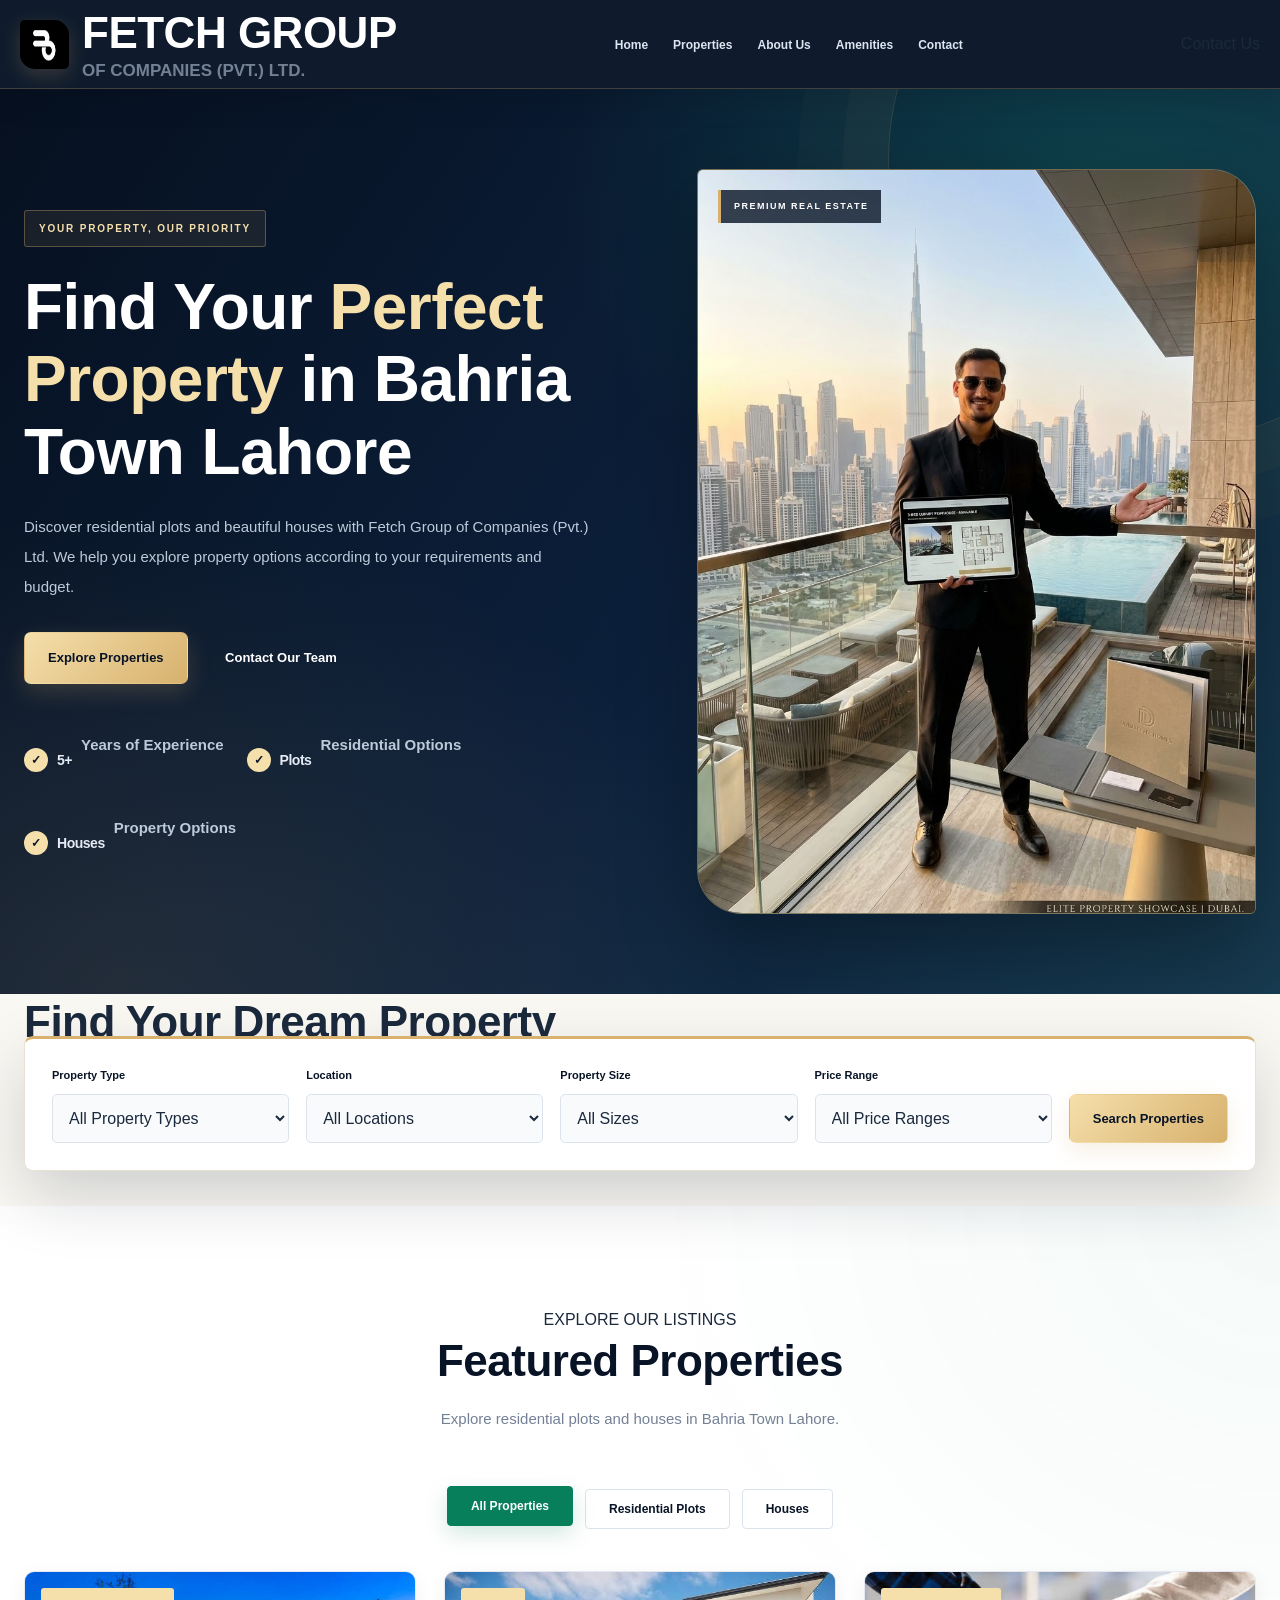
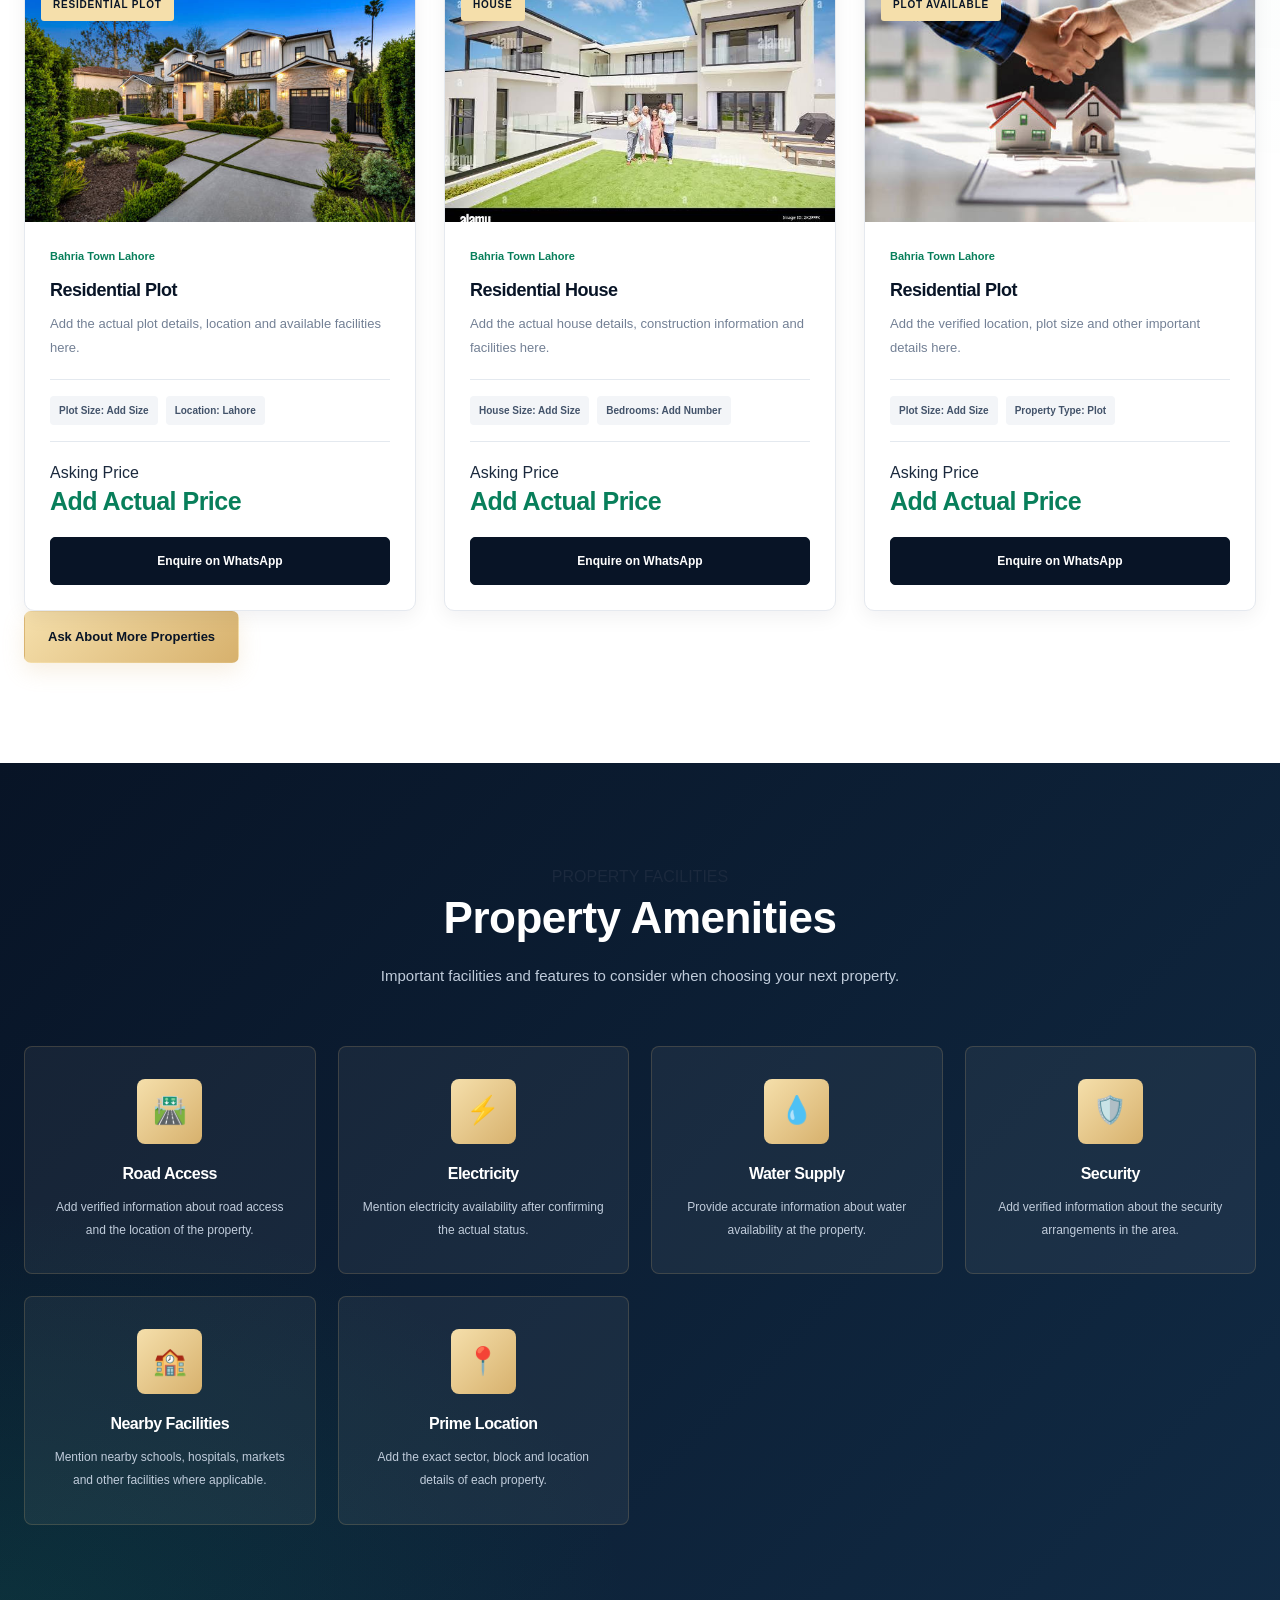
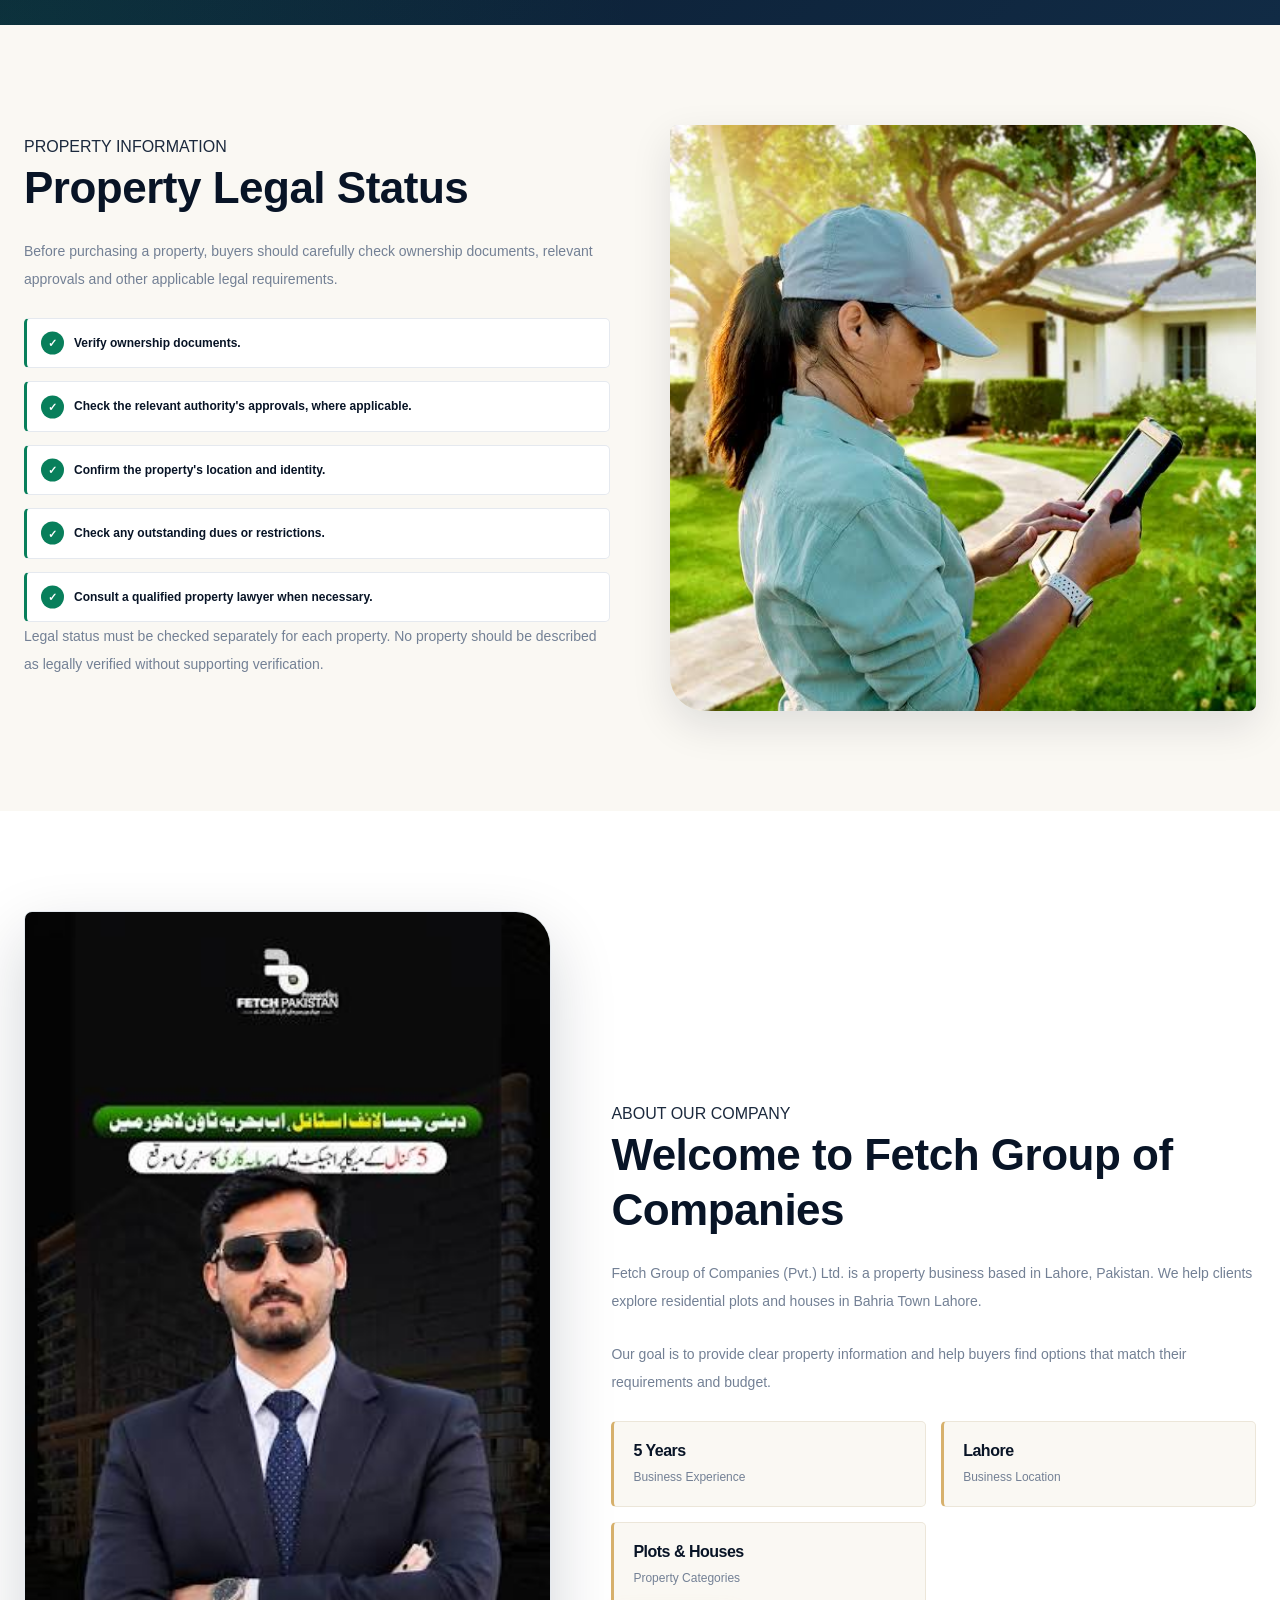
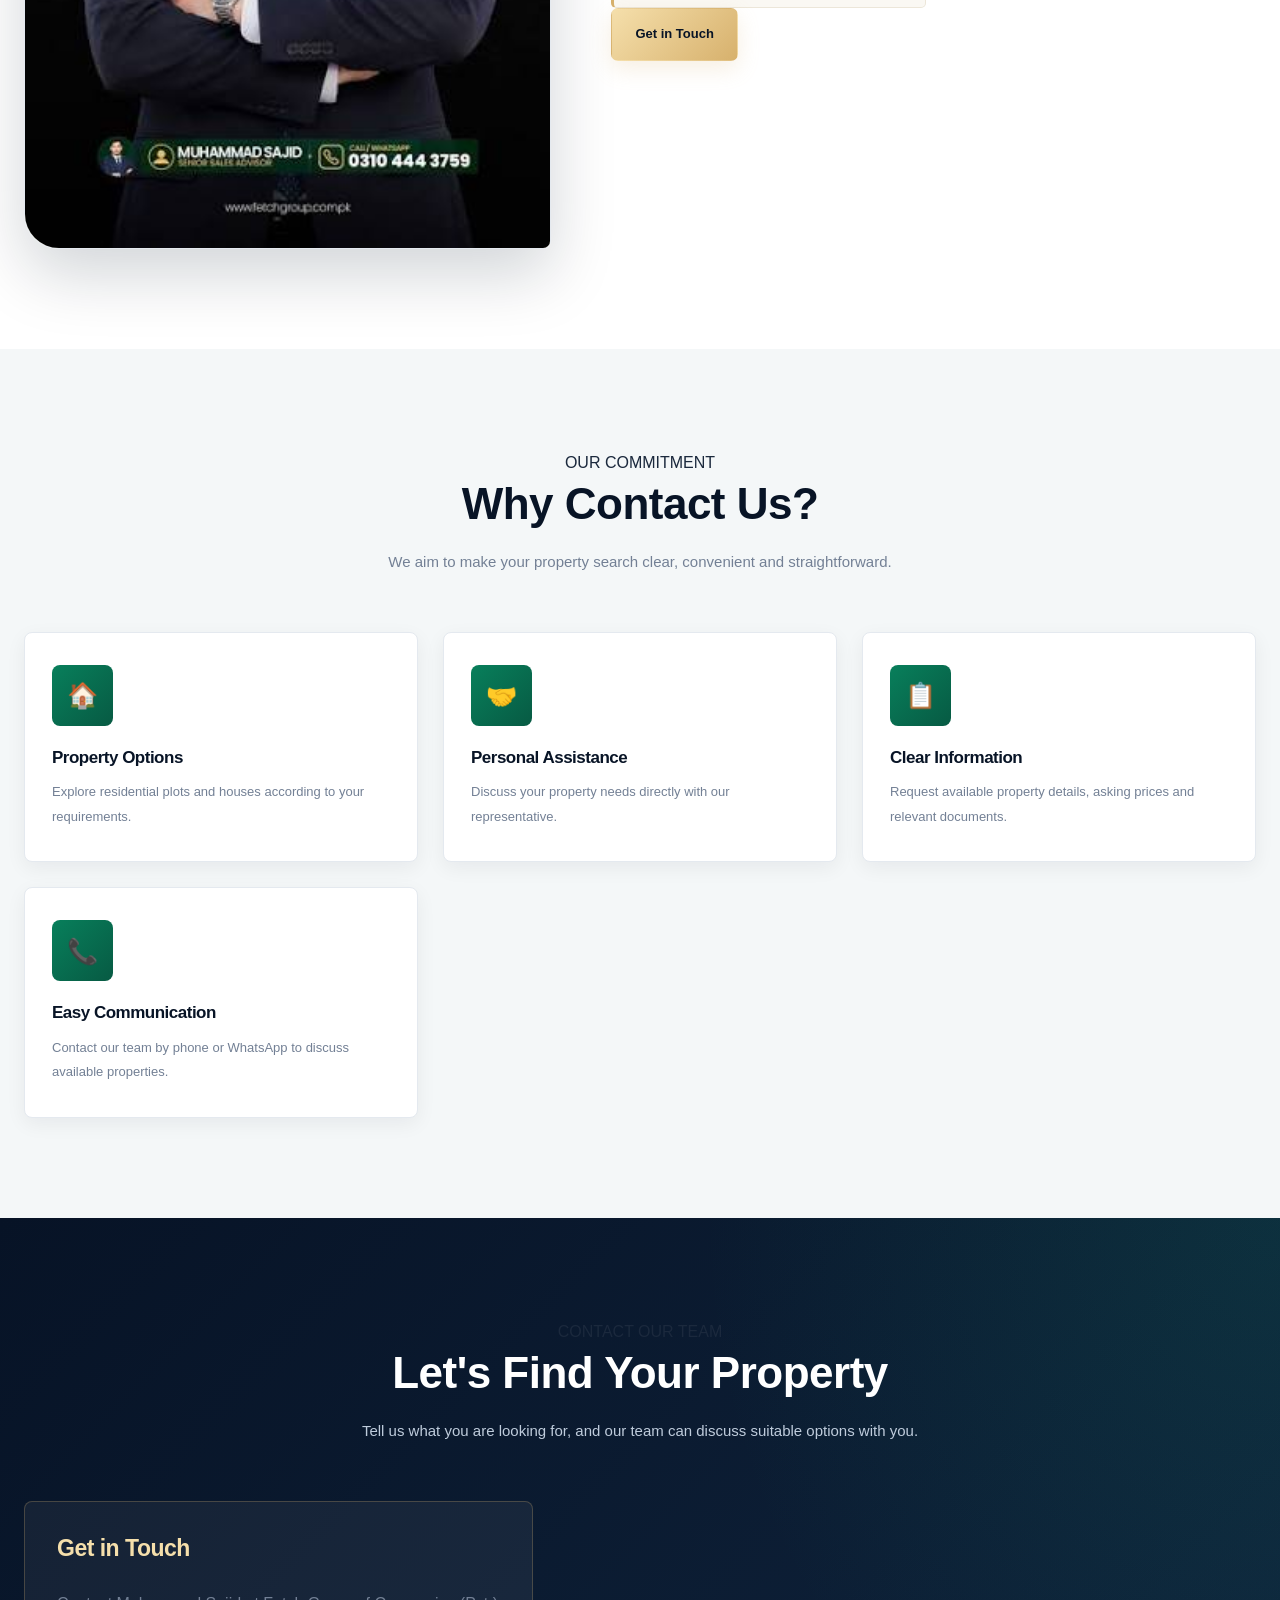
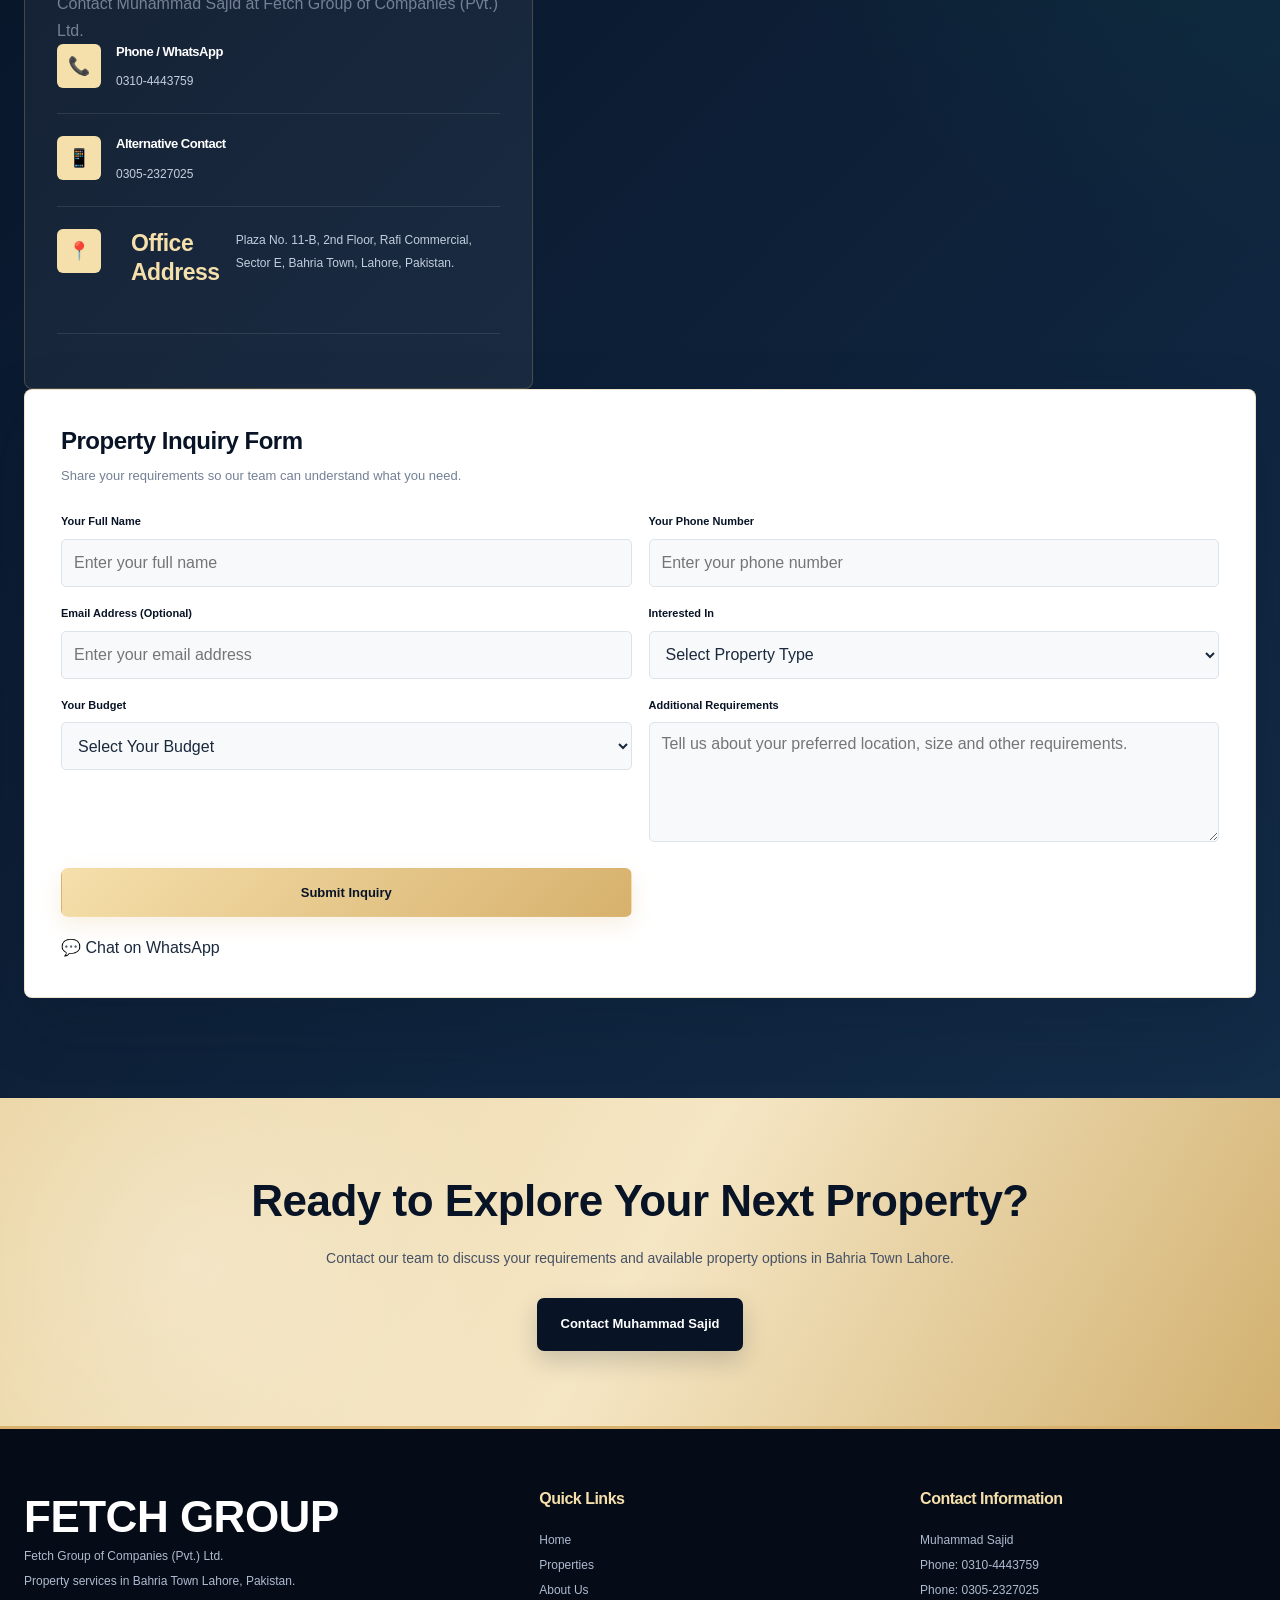
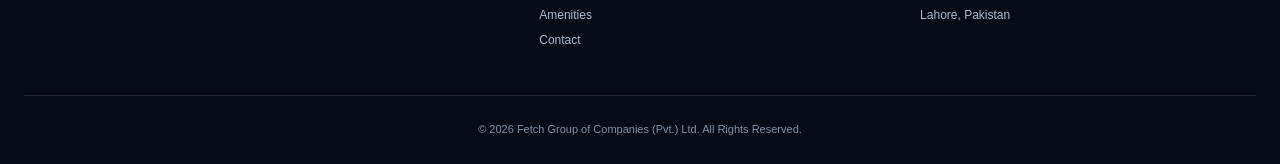
<file: index.html>
<!DOCTYPE html>
<html lang="en">
<head>
    <meta charset="UTF-8">
    <meta name="viewport" content="width=device-width, initial-scale=1.0">
<meta name="description" content="Explore houses, residential plots and rental properties in Bahria Town Lahore. Contact Muhammad Sajid for property inquiries.">
<title>Muhammad Sajid | Property Dealer in Bahria Town Lahore</title>

    <link rel="stylesheet" href="sajid.css">
    <meta name="google-site-verification" content="aAxZlND7K68g6cd9-PdSS1uQdXL0RDubull8IhurdJ0" />
</head>
<body>
    <!-- ================================================== -->
<!-- FETCH GROUP OF COMPANIES (PVT.) LTD. -->
<!-- PROPERTY WEBSITE - HTML BODY CONTENT -->
<!-- ================================================== -->


<!-- ================= HEADER START ================= -->

<header class="site-header" id="home">

    <div class="container header-container">

        <!-- COMPANY LOGO -->
        <div class="logo">

            <!--
            یہاں کمپنی کا لوگو لگائیں۔
            بعد میں اپنی Logo Image کا نام لکھیں۔
            -->
<img src="icon.jpeg" alt="fetch group logo" class="logo-icon">
            

        

            <div class="logo-text">
                <h2>FETCH GROUP</h2>
                <p>OF COMPANIES (PVT.) LTD.</p>
            </div>

        </div>


        <!-- NAVIGATION MENU -->

        <nav class="navbar" aria-label="Main Navigation">

            <ul class="nav-links">

                <li>
                    <a href="#home">Home</a>
                </li>

                <li>
                    <a href="#properties">Properties</a>
                </li>

                <li>
                    <a href="#about">About Us</a>
                </li>

                <li>
                    <a href="#amenities">Amenities</a>
                </li>

                <li>
                    <a href="#contact">Contact</a>
                </li>

            </ul>

        </nav>


        <!-- HEADER CONTACT BUTTON -->

        <a
            href="https://wa.me/923104443759"
            class="header-contact"
            target="_blank"
            rel="noopener noreferrer"
        >
            Contact Us
        </a>

    </div>

</header>

<!-- ================= HEADER END ================= -->




<!-- ================= HERO SECTION START ================= -->

<section class="hero-section">

    <div class="container hero-container">

        <!-- HERO TEXT -->

        <div class="hero-content">

            <span class="hero-tagline">
                YOUR PROPERTY, OUR PRIORITY
            </span>

            <h1>
                Find Your
                <span>Perfect Property</span>
                in Bahria Town Lahore
            </h1>

            <p>
                Discover residential plots and beautiful houses
                with Fetch Group of Companies (Pvt.) Ltd.
                We help you explore property options according
                to your requirements and budget.
            </p>


            <!-- HERO BUTTONS -->

            <div class="hero-buttons">

                <a href="#properties" class="btn btn-primary">
                    Explore Properties
                </a>

                <a href="#contact" class="btn btn-secondary">
                    Contact Our Team
                </a>

            </div>


            <!-- COMPANY EXPERIENCE -->

            <div class="hero-highlights">

                <div class="highlight-item">

                    <h3>5+</h3>

                    <p>Years of Experience</p>

                </div>


                <div class="highlight-item">

                    <h3>Plots</h3>

                    <p>Residential Options</p>

                </div>


                <div class="highlight-item">

                    <h3>Houses</h3>

                    <p>Property Options</p>

                </div>

            </div>

        </div>


        <!-- HERO IMAGE -->

        <div class="hero-image">

            <!--
            PICTURE PLACEHOLDER:

            یہاں Bahria Town Lahore کی خوبصورت تصویر لگائیں۔

            مثال:
            <img src="images/bahria-town.jpg"
                 alt="Bahria Town Lahore">

            تصویر لگانے کے لیے images فولڈر میں
            اپنی تصویر رکھ سکتے ہیں۔
            -->
            <img src="sajid.jpeg" alt="Bhria town lahore">

        </div>

    </div>

</section>

<!-- ================= HERO SECTION END ================= -->




<!-- ================= PROPERTY SEARCH START ================= -->

<section class="property-search-section">

    <div class="container">

        <div class="search-heading">

            <h2>Find Your Dream Property</h2>

            <p>
                Search for a house or plot according to your needs.
            </p>

        </div>


        <form class="property-search-form" id="propertySearchForm">

            <!-- PROPERTY TYPE -->

            <div class="form-group">

                <label for="propertyType">
                    Property Type
                </label>

                <select id="propertyType" name="propertyType">

                    <option value="">All Property Types</option>

                    <option value="plot">Residential Plot</option>

                    <option value="house">House</option>

                </select>

            </div>


            <!-- PROPERTY LOCATION -->

            <div class="form-group">

                <label for="propertyLocation">
                    Location
                </label>

                <select id="propertyLocation" name="location">

                    <option value="">All Locations</option>

                    <option value="bahria-town-lahore">
                        Bahria Town Lahore
                    </option>

                </select>

            </div>


            <!-- PROPERTY SIZE -->

            <div class="form-group">

                <label for="propertySize">
                    Property Size
                </label>

                <select id="propertySize" name="size">

                    <option value="">All Sizes</option>

                    <option value="3-marla">3 Marla</option>

                    <option value="5-marla">5 Marla</option>

                    <option value="10-marla">10 Marla</option>

                    <option value="1-kanal">1 Kanal</option>

                    <option value="other">Other Sizes</option>

                </select>

            </div>


            <!-- PRICE RANGE -->

            <div class="form-group">

                <label for="priceRange">
                    Price Range
                </label>

                <select id="priceRange" name="priceRange">

                    <option value="">All Price Ranges</option>

                    <option value="under-50-lakh">
                        Under 50 Lakh
                    </option>

                    <option value="50-lakh-1-crore">
                        50 Lakh - 1 Crore
                    </option>

                    <option value="1-2-crore">
                        1 Crore - 2 Crore
                    </option>

                    <option value="above-2-crore">
                        Above 2 Crore
                    </option>

                </select>

            </div>


            <!-- SEARCH BUTTON -->

            <button type="submit" class="btn btn-primary search-btn">

                Search Properties

            </button>

        </form>

    </div>

</section>

<!-- ================= PROPERTY SEARCH END ================= -->




<!-- ================= PROPERTIES SECTION START ================= -->

<section class="properties-section" id="properties">

    <div class="container">

        <!-- SECTION HEADING -->

        <div class="section-heading">

            <span class="section-subtitle">
                EXPLORE OUR LISTINGS
            </span>

            <h2>Featured Properties</h2>

            <p>
                Explore residential plots and houses in
                Bahria Town Lahore.
            </p>

        </div>


        <!-- PROPERTY FILTER BUTTONS -->

        <div class="property-filter-buttons">

            <button
                type="button"
                class="filter-btn active"
                data-filter="all"
            >
                All Properties
            </button>

            <button
                type="button"
                class="filter-btn"
                data-filter="plot"
            >
                Residential Plots
            </button>

            <button
                type="button"
                class="filter-btn"
                data-filter="house"
            >
                Houses
            </button>

        </div>


        <!-- PROPERTY CARDS CONTAINER -->

        <div class="property-grid">


            <!-- PROPERTY CARD 1: PLOT -->

            <article
                class="property-card"
                data-type="plot"
                data-location="bahria-town-lahore"
                data-size=""
                data-price=""
            >

                <div class="property-image">

                    <!--
                    PICTURE 1:

                    یہاں پہلے پلاٹ کی تصویر لگائیں۔
                    -->
                    <img src="house.1.jpg" alt="house">

                    <span class="property-badge">
                        Residential Plot
                    </span>

                </div>


                <div class="property-details">

                    <p class="property-location">
                        Bahria Town Lahore
                    </p>

                    <h3>Residential Plot</h3>

                    <p class="property-description">
                        Add the actual plot details,
                        location and available facilities here.
                    </p>

                    <div class="property-features">

                        <span>Plot Size: Add Size</span>

                        <span>Location: Lahore</span>

                    </div>


                    <div class="property-price">

                        <span>Asking Price</span>

                        <h4>Add Actual Price</h4>

                    </div>


                    <a
                        href="https://wa.me/923104443759?text=Hello%2C%20I%20am%20interested%20in%20your%20residential%20plot."
                        class="btn btn-property"
                        target="_blank"
                        rel="noopener noreferrer"
                    >
                        Enquire on WhatsApp
                    </a>

                </div>

            </article>


            <!-- PROPERTY CARD 2: HOUSE -->

            <article
                class="property-card"
                data-type="house"
                data-location="bahria-town-lahore"
                data-size=""
                data-price=""
            >

                <div class="property-image">

                    <!--
                    PICTURE 2:

                    یہاں گھر کی اصل تصویر لگائیں۔
                    -->
                    <img src="house.5.jpg" alt="">

                    <span class="property-badge">
                        House
                    </span>

                </div>


                <div class="property-details">

                    <p class="property-location">
                        Bahria Town Lahore
                    </p>

                    <h3>Residential House</h3>

                    <p class="property-description">
                        Add the actual house details,
                        construction information and facilities here.
                    </p>

                    <div class="property-features">

                        <span>House Size: Add Size</span>

                        <span>Bedrooms: Add Number</span>

                    </div>


                    <div class="property-price">

                        <span>Asking Price</span>

                        <h4>Add Actual Price</h4>

                    </div>


                    <a
                        href="https://wa.me/923104443759?text=Hello%2C%20I%20am%20interested%20in%20your%20residential%20house."
                        class="btn btn-property"
                        target="_blank"
                        rel="noopener noreferrer"
                    >
                        Enquire on WhatsApp
                    </a>

                </div>

            </article>


            <!-- PROPERTY CARD 3: PLOT -->

            <article
                class="property-card"
                data-type="plot"
                data-location="bahria-town-lahore"
                data-size=""
                data-price=""
            >

                <div class="property-image">

                    <!--
                    PICTURE 3:

                    یہاں کسی دوسری دستیاب پراپرٹی کی تصویر لگائیں۔
                    -->
<img src="house.2.jpg" alt="">
                    <span class="property-badge">
                        Plot Available
                    </span>

                </div>


                <div class="property-details">

                    <p class="property-location">
                        Bahria Town Lahore
                    </p>

                    <h3>Residential Plot</h3>

                    <p class="property-description">
                        Add the verified location, plot size
                        and other important details here.
                    </p>

                    <div class="property-features">

                        <span>Plot Size: Add Size</span>

                        <span>Property Type: Plot</span>

                    </div>


                    <div class="property-price">

                        <span>Asking Price</span>

                        <h4>Add Actual Price</h4>

                    </div>


                    <a
                        href="https://wa.me/923104443759?text=Hello%2C%20I%20am%20interested%20in%20your%20residential%20plot."
                        class="btn btn-property"
                        target="_blank"
                        rel="noopener noreferrer"
                    >
                        Enquire on WhatsApp
                    </a>

                </div>

            </article>


        </div>


        <!-- MORE PROPERTIES BUTTON -->

        <div class="view-all-properties">

            <a href="#contact" class="btn btn-primary">
                Ask About More Properties
            </a>

        </div>

    </div>

</section>

<!-- ================= PROPERTIES SECTION END ================= -->




<!-- ================= AMENITIES SECTION START ================= -->

<section class="amenities-section" id="amenities">

    <div class="container">

        <div class="section-heading">

            <span class="section-subtitle">
                PROPERTY FACILITIES
            </span>

            <h2>Property Amenities</h2>

            <p>
                Important facilities and features to consider
                when choosing your next property.
            </p>

        </div>


        <div class="amenities-grid">


            <!-- AMENITY 1 -->

            <div class="amenity-card">

                <div class="amenity-icon">
                    🛣️
                </div>

                <h3>Road Access</h3>

                <p>
                    Add verified information about road access
                    and the location of the property.
                </p>

            </div>


            <!-- AMENITY 2 -->

            <div class="amenity-card">

                <div class="amenity-icon">
                    ⚡
                </div>

                <h3>Electricity</h3>

                <p>
                    Mention electricity availability
                    after confirming the actual status.
                </p>

            </div>


            <!-- AMENITY 3 -->

            <div class="amenity-card">

                <div class="amenity-icon">
                    💧
                </div>

                <h3>Water Supply</h3>

                <p>
                    Provide accurate information about
                    water availability at the property.
                </p>

            </div>


            <!-- AMENITY 4 -->

            <div class="amenity-card">

                <div class="amenity-icon">
                    🛡️
                </div>

                <h3>Security</h3>

                <p>
                    Add verified information about
                    the security arrangements in the area.
                </p>

            </div>


            <!-- AMENITY 5 -->

            <div class="amenity-card">

                <div class="amenity-icon">
                    🏫
                </div>

                <h3>Nearby Facilities</h3>

                <p>
                    Mention nearby schools, hospitals,
                    markets and other facilities where applicable.
                </p>

            </div>


            <!-- AMENITY 6 -->

            <div class="amenity-card">

                <div class="amenity-icon">
                    📍
                </div>

                <h3>Prime Location</h3>

                <p>
                    Add the exact sector, block and
                    location details of each property.
                </p>

            </div>


        </div>

    </div>

</section>

<!-- ================= AMENITIES SECTION END ================= -->




<!-- ================= LEGAL INFORMATION START ================= -->

<section class="legal-section" id="legal-status">

    <div class="container">

        <div class="legal-content">

            <div class="legal-text">

                <span class="section-subtitle">
                    PROPERTY INFORMATION
                </span>

                <h2>Property Legal Status</h2>

                <p>
                    Before purchasing a property, buyers should
                    carefully check ownership documents, relevant
                    approvals and other applicable legal requirements.
                </p>

                <ul class="legal-checklist">

                    <li>
                        Verify ownership documents.
                    </li>

                    <li>
                        Check the relevant authority's approvals,
                        where applicable.
                    </li>

                    <li>
                        Confirm the property's location and identity.
                    </li>

                    <li>
                        Check any outstanding dues or restrictions.
                    </li>

                    <li>
                        Consult a qualified property lawyer
                        when necessary.
                    </li>

                </ul>

                <p class="legal-note">
                    Legal status must be checked separately
                    for each property. No property should be
                    described as legally verified without
                    supporting verification.
                </p>

            </div>


            <!-- LEGAL SECTION IMAGE -->

            <div class="legal-image">

                <!--
                PICTURE PLACEHOLDER:

                یہاں property documents یا property verification
                سے متعلق تصویر لگائیں۔
                -->
                <img src="girl.jpg" alt="">

            </div>

        </div>

    </div>

</section>

<!-- ================= LEGAL INFORMATION END ================= -->




<!-- ================= ABOUT COMPANY START ================= -->

<section class="about-section" id="about">

    <div class="container about-container">


        <!-- COMPANY IMAGE -->

        <div class="about-image">

            <!--
            COMPANY IMAGE PLACEHOLDER:

            یہاں Muhammad Sajid صاحب یا کمپنی کے دفتر کی
            اصل تصویر لگائیں۔
            -->
<img src="sajid.jpg" alt="">
        </div>


        <!-- COMPANY INFORMATION -->

        <div class="about-content">

            <span class="section-subtitle">
                ABOUT OUR COMPANY
            </span>

            <h2>
                Welcome to
                Fetch Group of Companies
            </h2>

            <p>
                Fetch Group of Companies (Pvt.) Ltd. is a
                property business based in Lahore, Pakistan.
                We help clients explore residential plots and
                houses in Bahria Town Lahore.
            </p>

            <p>
                Our goal is to provide clear property information
                and help buyers find options that match their
                requirements and budget.
            </p>


            <div class="about-highlights">

                <div class="about-highlight">

                    <h3>5 Years</h3>

                    <p>Business Experience</p>

                </div>


                <div class="about-highlight">

                    <h3>Lahore</h3>

                    <p>Business Location</p>

                </div>


                <div class="about-highlight">

                    <h3>Plots & Houses</h3>

                    <p>Property Categories</p>

                </div>

            </div>


            <a href="#contact" class="btn btn-primary">
                Get in Touch
            </a>

        </div>

    </div>

</section>

<!-- ================= ABOUT COMPANY END ================= -->




<!-- ================= WHY CHOOSE US START ================= -->

<section class="why-choose-section">

    <div class="container">

        <div class="section-heading">

            <span class="section-subtitle">
                OUR COMMITMENT
            </span>

            <h2>Why Contact Us?</h2>

            <p>
                We aim to make your property search
                clear, convenient and straightforward.
            </p>

        </div>


        <div class="why-choose-grid">


            <div class="why-card">

                <div class="why-icon">
                    🏠
                </div>

                <h3>Property Options</h3>

                <p>
                    Explore residential plots and houses
                    according to your requirements.
                </p>

            </div>


            <div class="why-card">

                <div class="why-icon">
                    🤝
                </div>

                <h3>Personal Assistance</h3>

                <p>
                    Discuss your property needs directly
                    with our representative.
                </p>

            </div>


            <div class="why-card">

                <div class="why-icon">
                    📋
                </div>

                <h3>Clear Information</h3>

                <p>
                    Request available property details,
                    asking prices and relevant documents.
                </p>

            </div>


            <div class="why-card">

                <div class="why-icon">
                    📞
                </div>

                <h3>Easy Communication</h3>

                <p>
                    Contact our team by phone or WhatsApp
                    to discuss available properties.
                </p>

            </div>


        </div>

    </div>

</section>

<!-- ================= WHY CHOOSE US END ================= -->




<!-- ================= CONTACT SECTION START ================= -->

<section class="contact-section" id="contact">

    <div class="container">

        <div class="section-heading">

            <span class="section-subtitle">
                CONTACT OUR TEAM
            </span>

            <h2>Let's Find Your Property</h2>

            <p>
                Tell us what you are looking for,
                and our team can discuss suitable options with you.
            </p>

        </div>


        <div class="contact-container">


            <!-- CONTACT INFORMATION -->

            <div class="contact-information">

                <h3>Get in Touch</h3>

                <p>
                    Contact Muhammad Sajid at Fetch Group
                    of Companies (Pvt.) Ltd.
                </p>


                <!-- PHONE NUMBER 1 -->

                <div class="contact-item">

                    <span class="contact-icon">
                        📞
                    </span>

                    <div>

                        <h4>Phone / WhatsApp</h4>

                        <a href="tel:+923104443759">
                            0310-4443759
                        </a>

                    </div>

                </div>


                <!-- PHONE NUMBER 2 -->

                <div class="contact-item">

                    <span class="contact-icon">
                        📱
                    </span>

                    <div>

                        <h4>Alternative Contact</h4>

                        <a href="tel:+923052327025">
                            0305-2327025
                        </a>

                    </div>

                </div>


                <!-- OFFICE ADDRESS -->
                  

                     <!-- Office Address -->
<div class="contact-item">
    <div class="contact-icon">📍</div>

    <div class="contact-info"></div>
        <h3>Office Address</h3>
        <p>Plaza No. 11-B, 2nd Floor, Rafi Commercial,
        Sector E, Bahria Town, Lahore, Pakistan.</p>
    </div>
</div>


                

              


                <!-- WHATSAPP BUTTON -->

                <a
                    href="https://wa.me/923104443759"
                    class="btn btn-whatsapp"
                    target="_blank"
                    rel="noopener noreferrer"
                >
                    
                </a>

            </div>



            <!-- PROPERTY INQUIRY FORM -->

            <div class="contact-form-wrapper">

                <h3>Property Inquiry Form</h3>

                <p>
                    Share your requirements so our team
                    can understand what you need.
                </p>


                <form id="propertyInquiryForm">


                    <!-- CUSTOMER NAME -->

                    <div class="form-group">

                        <label for="customerName">
                            Your Full Name
                        </label>

                        <input
                            type="text"
                            id="customerName"
                            name="customerName"
                            placeholder="Enter your full name"
                            required
                        >

                    </div>


                    <!-- CUSTOMER PHONE -->

                    <div class="form-group">

                        <label for="customerPhone">
                            Your Phone Number
                        </label>

                        <input
                            type="tel"
                            id="customerPhone"
                            name="customerPhone"
                            placeholder="Enter your phone number"
                            required
                        >

                    </div>


                    <!-- CUSTOMER EMAIL -->

                    <div class="form-group">

                        <label for="customerEmail">
                            Email Address (Optional)
                        </label>

                        <input
                            type="email"
                            id="customerEmail"
                            name="customerEmail"
                            placeholder="Enter your email address"
                        >

                    </div>


                    <!-- REQUIRED PROPERTY TYPE -->

                    <div class="form-group">

                        <label for="inquiryPropertyType">
                            Interested In
                        </label>

                        <select
                            id="inquiryPropertyType"
                            name="inquiryPropertyType"
                            required
                        >

                            <option value="">
                                Select Property Type
                            </option>

                            <option value="Residential Plot">
                                Residential Plot
                            </option>

                            <option value="House">
                                House
                            </option>

                            <option value="Both">
                                Both Plot and House
                            </option>

                        </select>

                    </div>


                    <!-- CUSTOMER BUDGET -->

                    <div class="form-group">

                        <label for="customerBudget">
                            Your Budget
                        </label>

                        <select
                            id="customerBudget"
                            name="customerBudget"
                            required
                        >

                            <option value="">
                                Select Your Budget
                            </option>

                            <option value="Under 50 Lakh">
                                Under 50 Lakh
                            </option>

                            <option value="50 Lakh - 1 Crore">
                                50 Lakh - 1 Crore
                            </option>

                            <option value="1 Crore - 2 Crore">
                                1 Crore - 2 Crore
                            </option>

                            <option value="Above 2 Crore">
                                Above 2 Crore
                            </option>

                            <option value="Flexible Budget">
                                Flexible Budget
                            </option>

                        </select>

                    </div>


                    <!-- CUSTOMER MESSAGE -->

                    <div class="form-group">

                        <label for="customerMessage">
                            Additional Requirements
                        </label>

                        <textarea
                            id="customerMessage"
                            name="customerMessage"
                            rows="5"
                            placeholder="Tell us about your preferred location, size and other requirements."
                        ></textarea>

                    </div>


                    <!-- FORM SUBMIT BUTTON -->

                    <button
                        type="submit"
                        class="btn btn-primary submit-inquiry"
                    >
                        Submit Inquiry
                    </button>


                    <!-- JAVASCRIPT RESPONSE MESSAGE -->

                    <p
                        id="formMessage"
                        class="form-message"
                        role="status"
                        aria-live="polite"
                    ></p>


                </form>
                <a href="https://wa.me/923104443759"
   class="whatsapp-btn"
   target="_blank"
   rel="noopener noreferrer">
   💬 Chat on WhatsApp
</a>

            </div>

        </div>

    </div>

</section>

<!-- ================= CONTACT SECTION END ================= -->




<!-- ================= FINAL CALL TO ACTION START ================= -->

<section class="final-cta-section">

    <div class="container">

        <div class="final-cta-content">

            <h2>Ready to Explore Your Next Property?</h2>

            <p>
                Contact our team to discuss your requirements
                and available property options in Bahria Town Lahore.
            </p>

            <a
                href="https://wa.me/923104443759"
                class="btn btn-cta"
                target="_blank"
                rel="noopener noreferrer"
            >
                Contact Muhammad Sajid
            </a>

        </div>

    </div>

</section>

<!-- ================= FINAL CALL TO ACTION END ================= -->




<!-- ================= FOOTER START ================= -->

<footer class="site-footer">

    <div class="container footer-container">


        <!-- FOOTER COMPANY INFORMATION -->

        <div class="footer-about">

            <h2>FETCH GROUP</h2>

            <p>
                Fetch Group of Companies (Pvt.) Ltd.
            </p>

            <p>
                Property services in Bahria Town Lahore,
                Pakistan.
            </p>

        </div>



        <!-- FOOTER QUICK LINKS -->

        <div class="footer-links">

            <h3>Quick Links</h3>

            <ul>

                <li>
                    <a href="#home">Home</a>
                </li>

                <li>
                    <a href="#properties">Properties</a>
                </li>

                <li>
                    <a href="#about">About Us</a>
                </li>

                <li>
                    <a href="#amenities">Amenities</a>
                </li>

                <li>
                    <a href="#contact">Contact</a>
                </li>

            </ul>

        </div>



        <!-- FOOTER CONTACT -->

        <div class="footer-contact">

            <h3>Contact Information</h3>

            <p>
                Muhammad Sajid
            </p>

            <p>
                Phone:
                <a href="tel:+923104443759">
                    0310-4443759
                </a>
            </p>

            <p>
                Phone:
                <a href="tel:+923052327025">
                    0305-2327025
                </a>
            </p>

            <p>
                Lahore, Pakistan
            </p>

        </div>


    </div>



    <!-- COPYRIGHT -->

    <div class="footer-bottom">

        <p>
            &copy; <span id="currentYear">2026</span>
            Fetch Group of Companies (Pvt.) Ltd.
            All Rights Reserved.
        </p>

    </div>

</footer>

<!-- ================= FOOTER END ================= -->

<script src="sajid.js"></script>

</body>
</html>
</file>
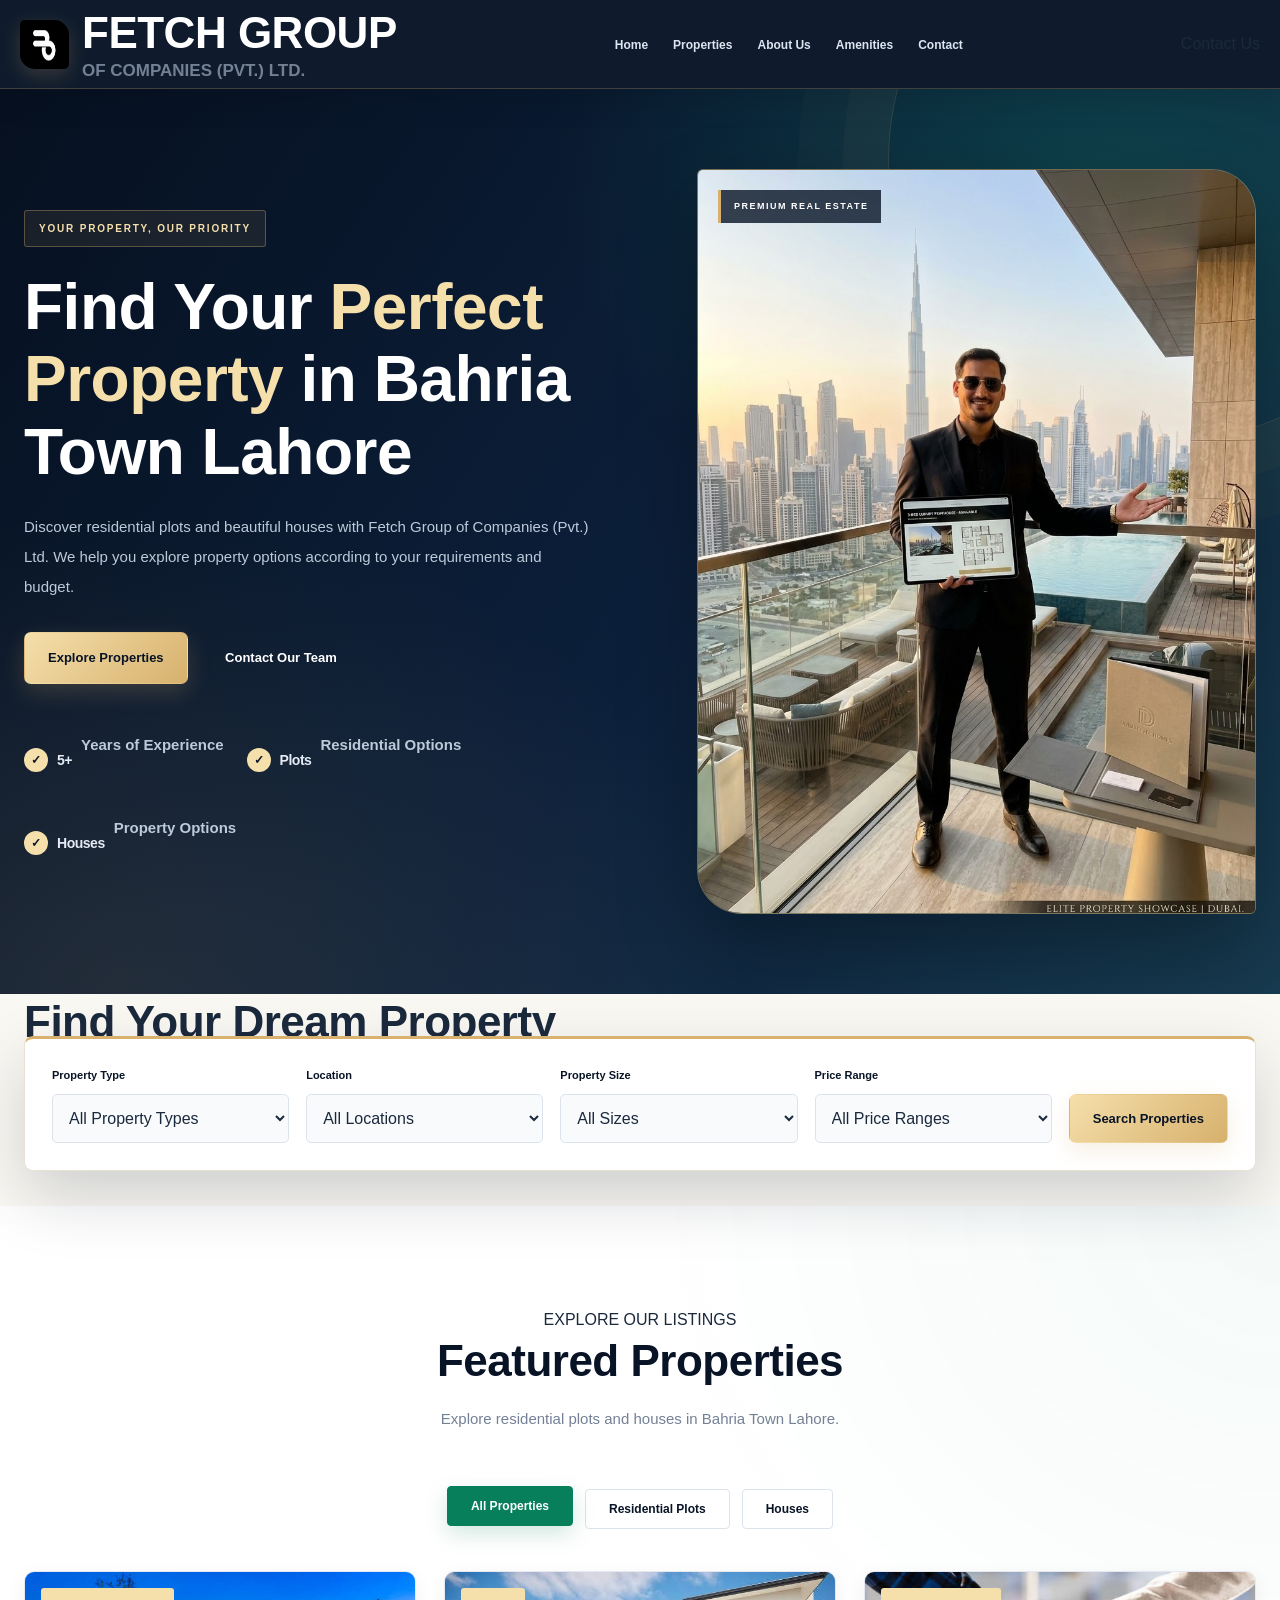
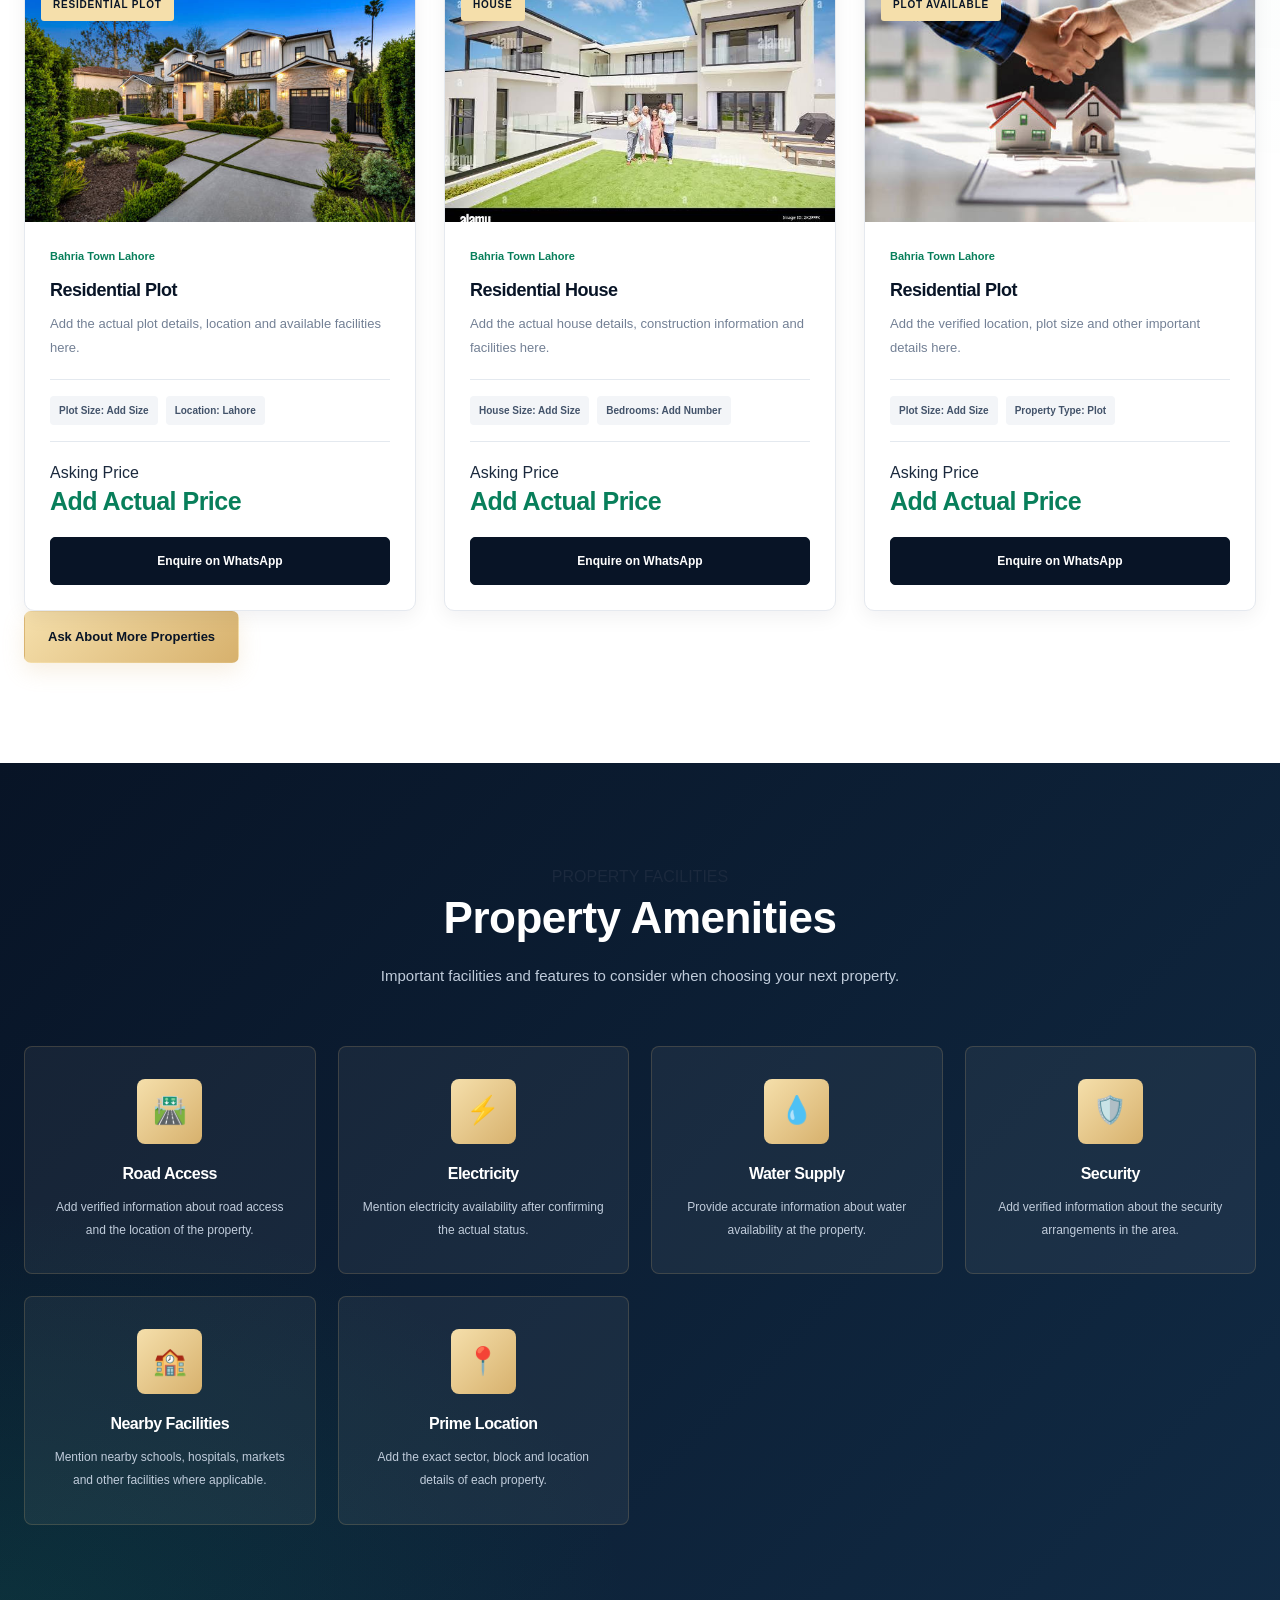
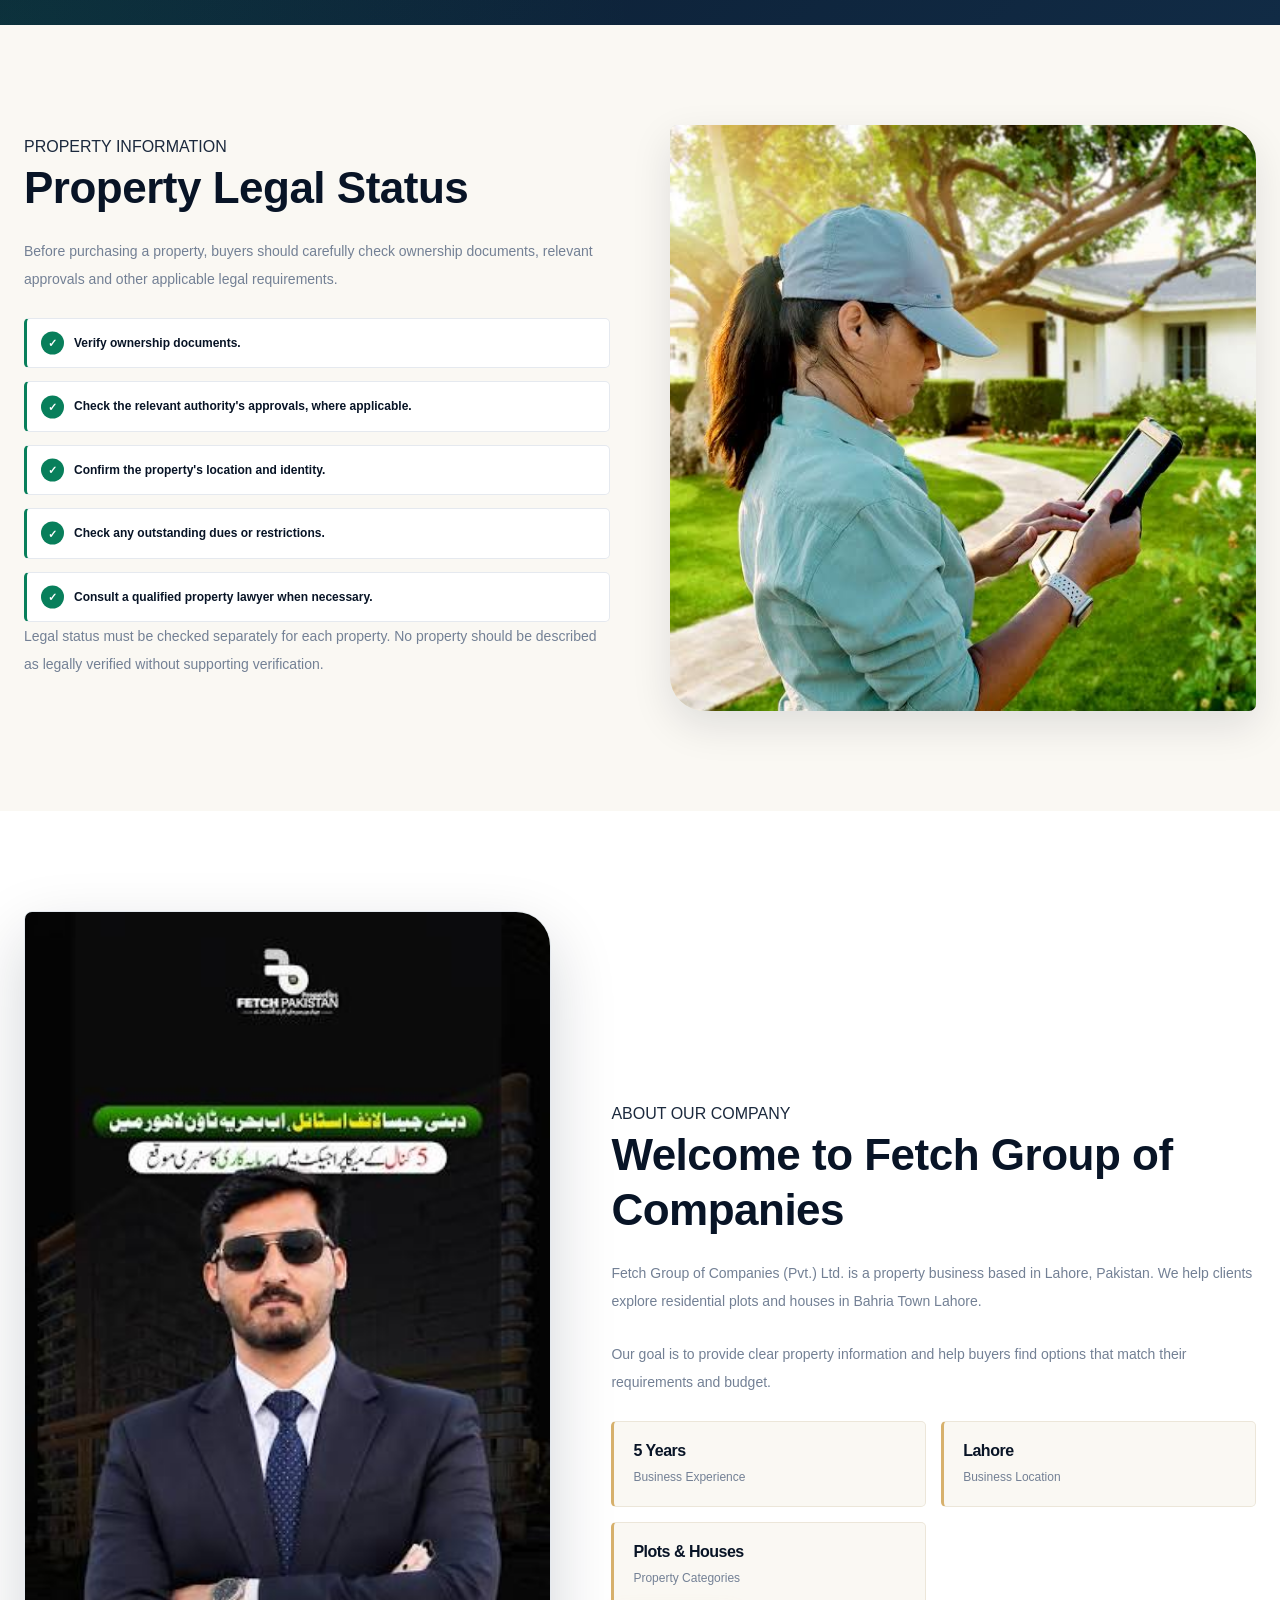
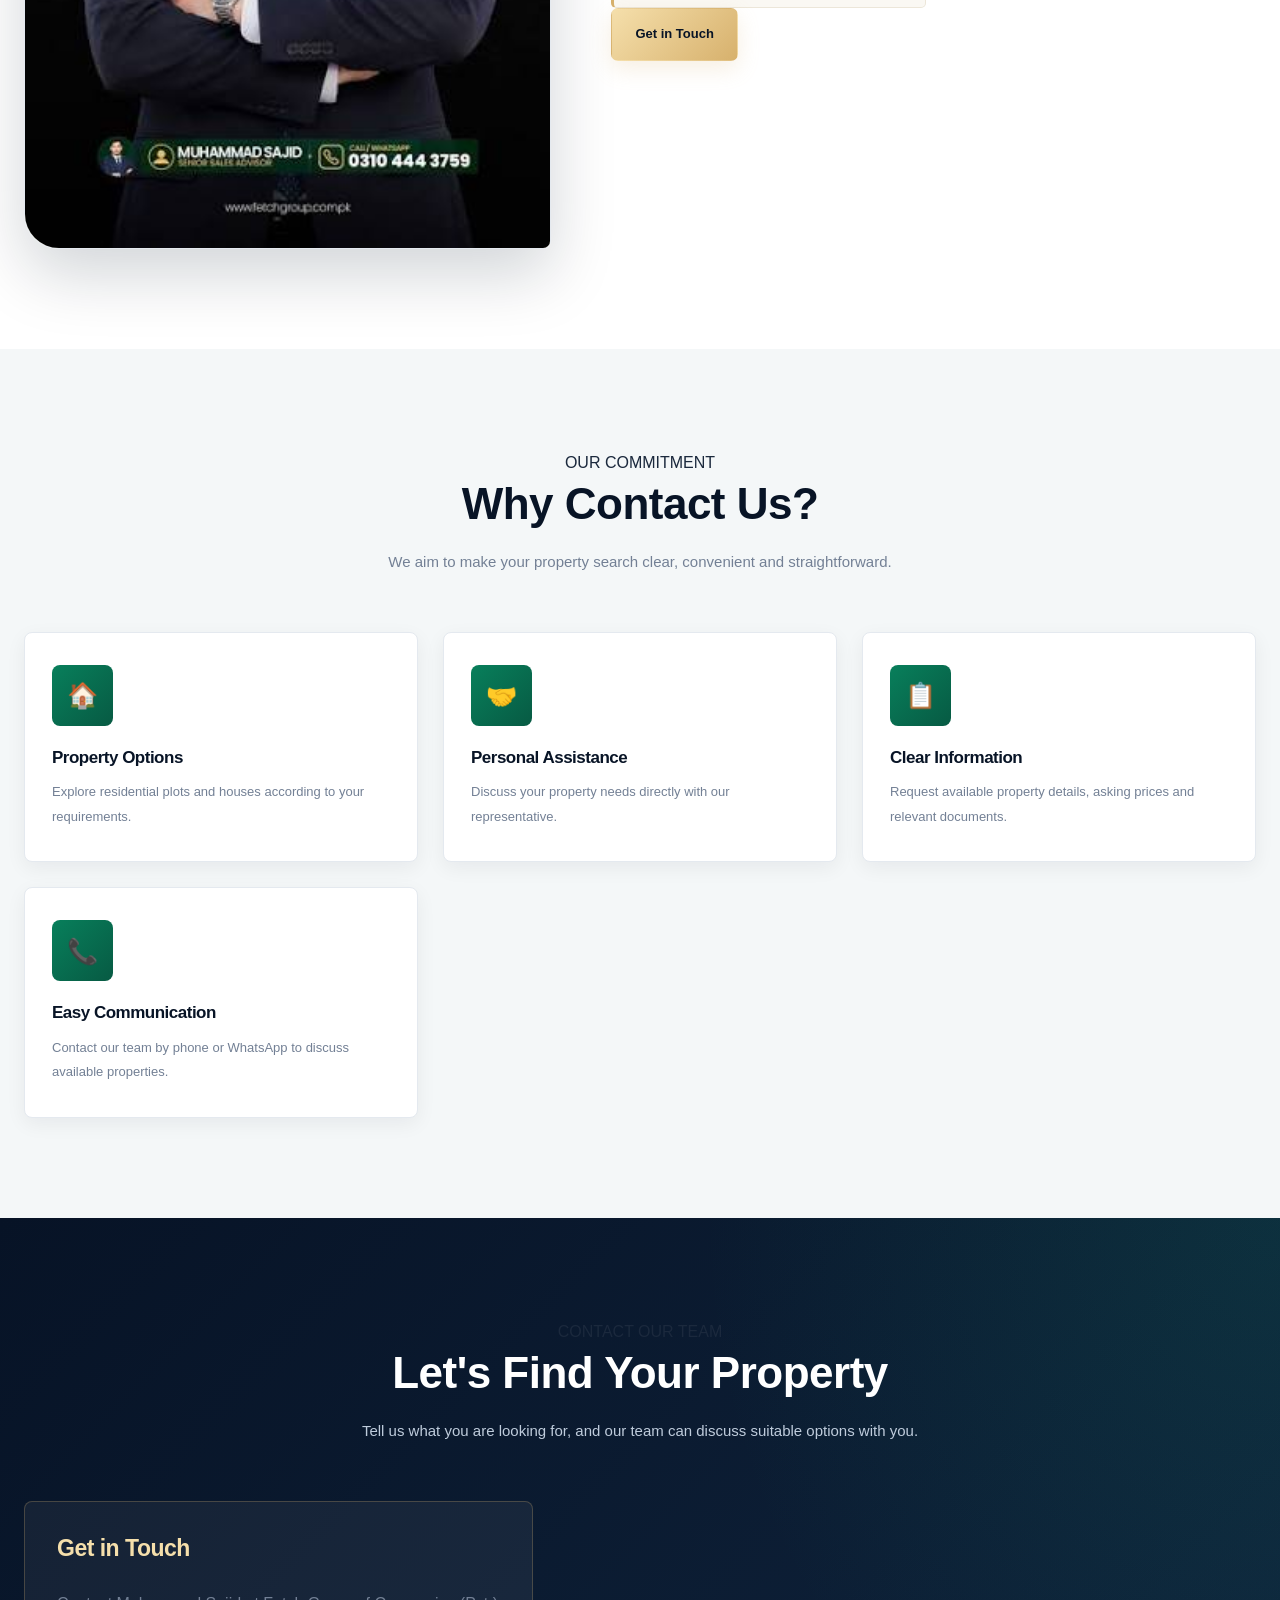
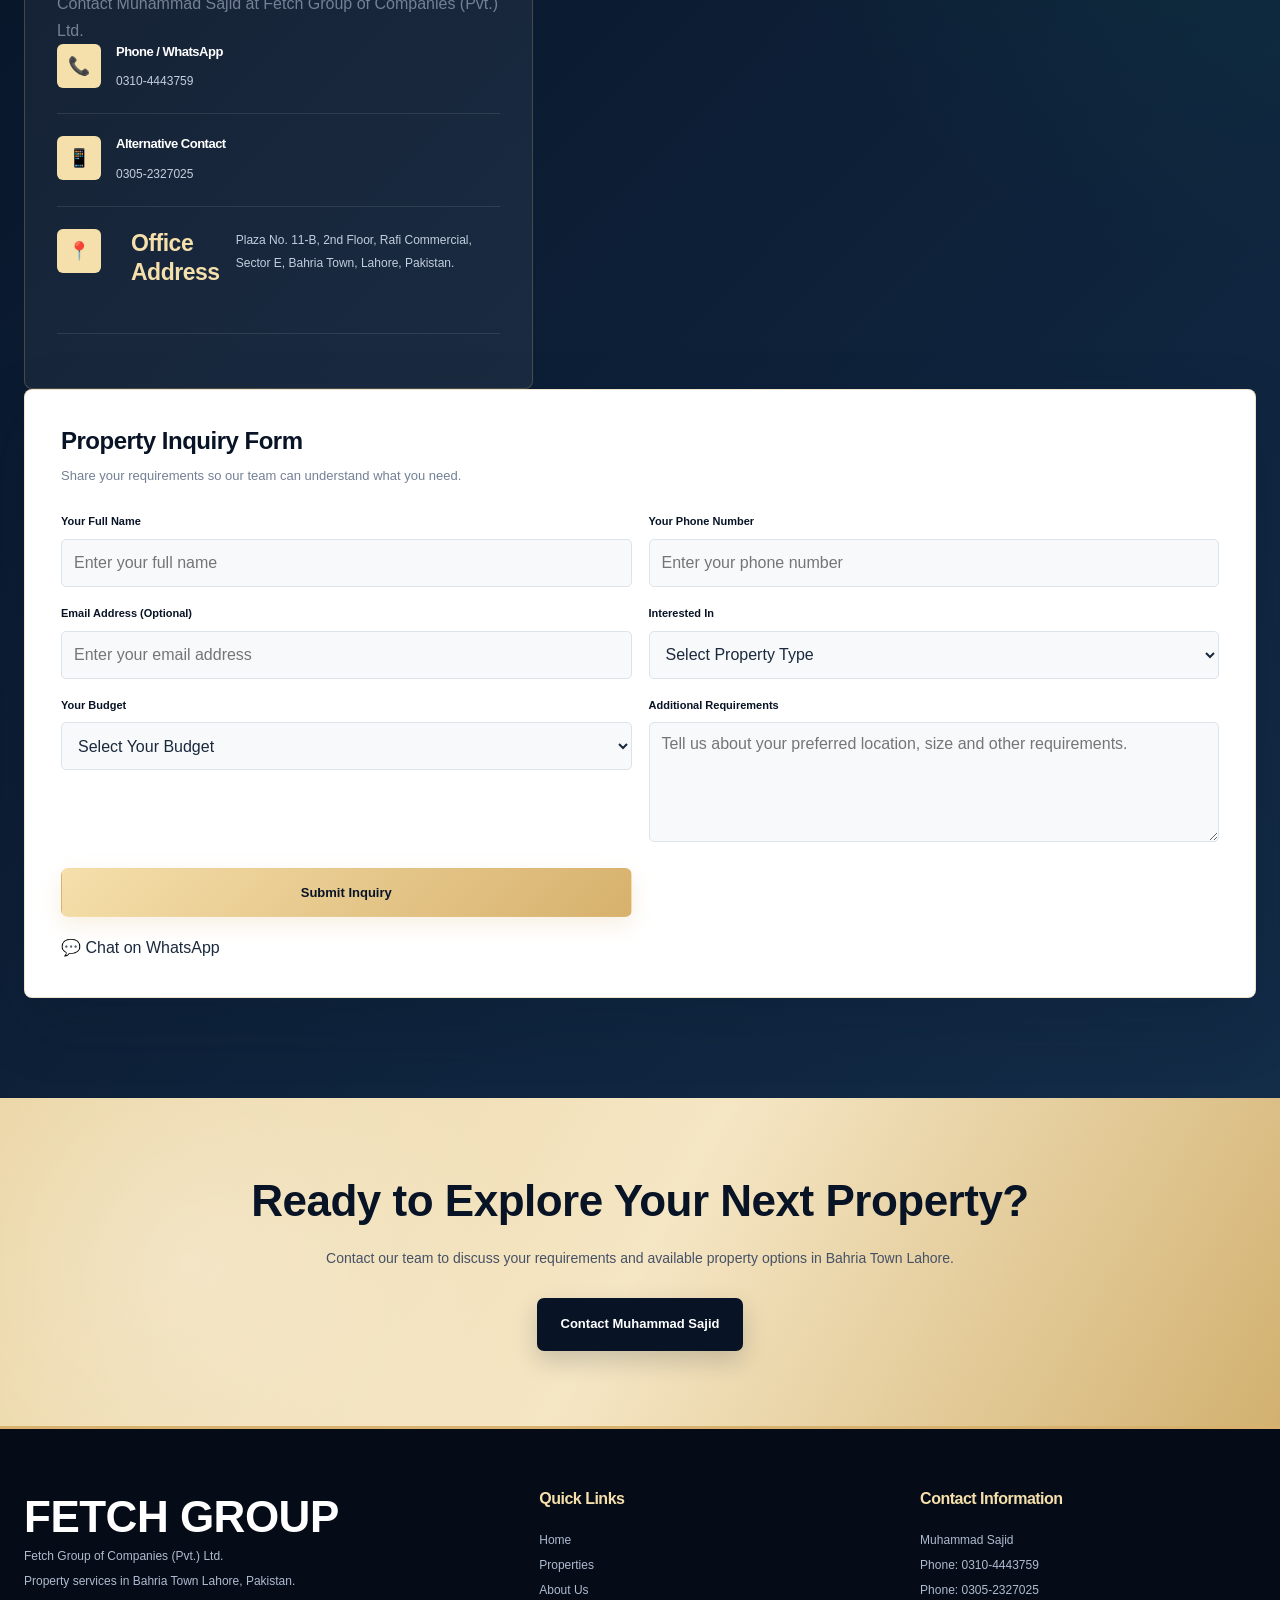
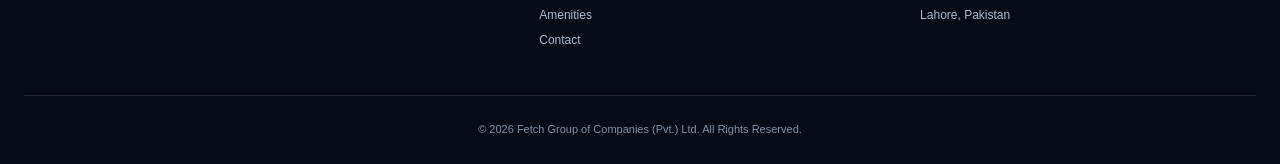
<file: Sajid.html>
<!DOCTYPE html>
<html lang="en">
<head>
    <meta charset="UTF-8">
<meta name="description" content="Explore houses, residential plots and rental properties in Bahria Town Lahore. Contact Muhammad Sajid for property inquiries.">
<title>Muhammad Sajid | Property Dealer in Bahria Town Lahore</title>

    <link rel="stylesheet" href="sajid.css">
</head>
<body>
    <!-- ================================================== -->
<!-- FETCH GROUP OF COMPANIES (PVT.) LTD. -->
<!-- PROPERTY WEBSITE - HTML BODY CONTENT -->
<!-- ================================================== -->


<!-- ================= HEADER START ================= -->

<header class="site-header" id="home">

    <div class="container header-container">

        <!-- COMPANY LOGO -->
        <div class="logo">

            <!--
            یہاں کمپنی کا لوگو لگائیں۔
            بعد میں اپنی Logo Image کا نام لکھیں۔
            -->
<img src="icon.jpeg" alt="fetch group logo" class="logo-icon">
            

        

            <div class="logo-text">
                <h2>FETCH GROUP</h2>
                <p>OF COMPANIES (PVT.) LTD.</p>
            </div>

        </div>


        <!-- NAVIGATION MENU -->

        <nav class="navbar" aria-label="Main Navigation">

            <ul class="nav-links">

                <li>
                    <a href="#home">Home</a>
                </li>

                <li>
                    <a href="#properties">Properties</a>
                </li>

                <li>
                    <a href="#about">About Us</a>
                </li>

                <li>
                    <a href="#amenities">Amenities</a>
                </li>

                <li>
                    <a href="#contact">Contact</a>
                </li>

            </ul>

        </nav>


        <!-- HEADER CONTACT BUTTON -->

        <a
            href="https://wa.me/923104443759"
            class="header-contact"
            target="_blank"
            rel="noopener noreferrer"
        >
            Contact Us
        </a>

    </div>

</header>

<!-- ================= HEADER END ================= -->




<!-- ================= HERO SECTION START ================= -->

<section class="hero-section">

    <div class="container hero-container">

        <!-- HERO TEXT -->

        <div class="hero-content">

            <span class="hero-tagline">
                YOUR PROPERTY, OUR PRIORITY
            </span>

            <h1>
                Find Your
                <span>Perfect Property</span>
                in Bahria Town Lahore
            </h1>

            <p>
                Discover residential plots and beautiful houses
                with Fetch Group of Companies (Pvt.) Ltd.
                We help you explore property options according
                to your requirements and budget.
            </p>


            <!-- HERO BUTTONS -->

            <div class="hero-buttons">

                <a href="#properties" class="btn btn-primary">
                    Explore Properties
                </a>

                <a href="#contact" class="btn btn-secondary">
                    Contact Our Team
                </a>

            </div>


            <!-- COMPANY EXPERIENCE -->

            <div class="hero-highlights">

                <div class="highlight-item">

                    <h3>5+</h3>

                    <p>Years of Experience</p>

                </div>


                <div class="highlight-item">

                    <h3>Plots</h3>

                    <p>Residential Options</p>

                </div>


                <div class="highlight-item">

                    <h3>Houses</h3>

                    <p>Property Options</p>

                </div>

            </div>

        </div>


        <!-- HERO IMAGE -->

        <div class="hero-image">

            <!--
            PICTURE PLACEHOLDER:

            یہاں Bahria Town Lahore کی خوبصورت تصویر لگائیں۔

            مثال:
            <img src="images/bahria-town.jpg"
                 alt="Bahria Town Lahore">

            تصویر لگانے کے لیے images فولڈر میں
            اپنی تصویر رکھ سکتے ہیں۔
            -->
            <img src="sajid.jpeg" alt="Bhria town lahore">

        </div>

    </div>

</section>

<!-- ================= HERO SECTION END ================= -->




<!-- ================= PROPERTY SEARCH START ================= -->

<section class="property-search-section">

    <div class="container">

        <div class="search-heading">

            <h2>Find Your Dream Property</h2>

            <p>
                Search for a house or plot according to your needs.
            </p>

        </div>


        <form class="property-search-form" id="propertySearchForm">

            <!-- PROPERTY TYPE -->

            <div class="form-group">

                <label for="propertyType">
                    Property Type
                </label>

                <select id="propertyType" name="propertyType">

                    <option value="">All Property Types</option>

                    <option value="plot">Residential Plot</option>

                    <option value="house">House</option>

                </select>

            </div>


            <!-- PROPERTY LOCATION -->

            <div class="form-group">

                <label for="propertyLocation">
                    Location
                </label>

                <select id="propertyLocation" name="location">

                    <option value="">All Locations</option>

                    <option value="bahria-town-lahore">
                        Bahria Town Lahore
                    </option>

                </select>

            </div>


            <!-- PROPERTY SIZE -->

            <div class="form-group">

                <label for="propertySize">
                    Property Size
                </label>

                <select id="propertySize" name="size">

                    <option value="">All Sizes</option>

                    <option value="3-marla">3 Marla</option>

                    <option value="5-marla">5 Marla</option>

                    <option value="10-marla">10 Marla</option>

                    <option value="1-kanal">1 Kanal</option>

                    <option value="other">Other Sizes</option>

                </select>

            </div>


            <!-- PRICE RANGE -->

            <div class="form-group">

                <label for="priceRange">
                    Price Range
                </label>

                <select id="priceRange" name="priceRange">

                    <option value="">All Price Ranges</option>

                    <option value="under-50-lakh">
                        Under 50 Lakh
                    </option>

                    <option value="50-lakh-1-crore">
                        50 Lakh - 1 Crore
                    </option>

                    <option value="1-2-crore">
                        1 Crore - 2 Crore
                    </option>

                    <option value="above-2-crore">
                        Above 2 Crore
                    </option>

                </select>

            </div>


            <!-- SEARCH BUTTON -->

            <button type="submit" class="btn btn-primary search-btn">

                Search Properties

            </button>

        </form>

    </div>

</section>

<!-- ================= PROPERTY SEARCH END ================= -->




<!-- ================= PROPERTIES SECTION START ================= -->

<section class="properties-section" id="properties">

    <div class="container">

        <!-- SECTION HEADING -->

        <div class="section-heading">

            <span class="section-subtitle">
                EXPLORE OUR LISTINGS
            </span>

            <h2>Featured Properties</h2>

            <p>
                Explore residential plots and houses in
                Bahria Town Lahore.
            </p>

        </div>


        <!-- PROPERTY FILTER BUTTONS -->

        <div class="property-filter-buttons">

            <button
                type="button"
                class="filter-btn active"
                data-filter="all"
            >
                All Properties
            </button>

            <button
                type="button"
                class="filter-btn"
                data-filter="plot"
            >
                Residential Plots
            </button>

            <button
                type="button"
                class="filter-btn"
                data-filter="house"
            >
                Houses
            </button>

        </div>


        <!-- PROPERTY CARDS CONTAINER -->

        <div class="property-grid">


            <!-- PROPERTY CARD 1: PLOT -->

            <article
                class="property-card"
                data-type="plot"
                data-location="bahria-town-lahore"
                data-size=""
                data-price=""
            >

                <div class="property-image">

                    <!--
                    PICTURE 1:

                    یہاں پہلے پلاٹ کی تصویر لگائیں۔
                    -->
                    <img src="house.1.jpg" alt="house">

                    <span class="property-badge">
                        Residential Plot
                    </span>

                </div>


                <div class="property-details">

                    <p class="property-location">
                        Bahria Town Lahore
                    </p>

                    <h3>Residential Plot</h3>

                    <p class="property-description">
                        Add the actual plot details,
                        location and available facilities here.
                    </p>

                    <div class="property-features">

                        <span>Plot Size: Add Size</span>

                        <span>Location: Lahore</span>

                    </div>


                    <div class="property-price">

                        <span>Asking Price</span>

                        <h4>Add Actual Price</h4>

                    </div>


                    <a
                        href="https://wa.me/923104443759?text=Hello%2C%20I%20am%20interested%20in%20your%20residential%20plot."
                        class="btn btn-property"
                        target="_blank"
                        rel="noopener noreferrer"
                    >
                        Enquire on WhatsApp
                    </a>

                </div>

            </article>


            <!-- PROPERTY CARD 2: HOUSE -->

            <article
                class="property-card"
                data-type="house"
                data-location="bahria-town-lahore"
                data-size=""
                data-price=""
            >

                <div class="property-image">

                    <!--
                    PICTURE 2:

                    یہاں گھر کی اصل تصویر لگائیں۔
                    -->
                    <img src="house.5.jpg" alt="">

                    <span class="property-badge">
                        House
                    </span>

                </div>


                <div class="property-details">

                    <p class="property-location">
                        Bahria Town Lahore
                    </p>

                    <h3>Residential House</h3>

                    <p class="property-description">
                        Add the actual house details,
                        construction information and facilities here.
                    </p>

                    <div class="property-features">

                        <span>House Size: Add Size</span>

                        <span>Bedrooms: Add Number</span>

                    </div>


                    <div class="property-price">

                        <span>Asking Price</span>

                        <h4>Add Actual Price</h4>

                    </div>


                    <a
                        href="https://wa.me/923104443759?text=Hello%2C%20I%20am%20interested%20in%20your%20residential%20house."
                        class="btn btn-property"
                        target="_blank"
                        rel="noopener noreferrer"
                    >
                        Enquire on WhatsApp
                    </a>

                </div>

            </article>


            <!-- PROPERTY CARD 3: PLOT -->

            <article
                class="property-card"
                data-type="plot"
                data-location="bahria-town-lahore"
                data-size=""
                data-price=""
            >

                <div class="property-image">

                    <!--
                    PICTURE 3:

                    یہاں کسی دوسری دستیاب پراپرٹی کی تصویر لگائیں۔
                    -->
<img src="house.2.jpg" alt="">
                    <span class="property-badge">
                        Plot Available
                    </span>

                </div>


                <div class="property-details">

                    <p class="property-location">
                        Bahria Town Lahore
                    </p>

                    <h3>Residential Plot</h3>

                    <p class="property-description">
                        Add the verified location, plot size
                        and other important details here.
                    </p>

                    <div class="property-features">

                        <span>Plot Size: Add Size</span>

                        <span>Property Type: Plot</span>

                    </div>


                    <div class="property-price">

                        <span>Asking Price</span>

                        <h4>Add Actual Price</h4>

                    </div>


                    <a
                        href="https://wa.me/923104443759?text=Hello%2C%20I%20am%20interested%20in%20your%20residential%20plot."
                        class="btn btn-property"
                        target="_blank"
                        rel="noopener noreferrer"
                    >
                        Enquire on WhatsApp
                    </a>

                </div>

            </article>


        </div>


        <!-- MORE PROPERTIES BUTTON -->

        <div class="view-all-properties">

            <a href="#contact" class="btn btn-primary">
                Ask About More Properties
            </a>

        </div>

    </div>

</section>

<!-- ================= PROPERTIES SECTION END ================= -->




<!-- ================= AMENITIES SECTION START ================= -->

<section class="amenities-section" id="amenities">

    <div class="container">

        <div class="section-heading">

            <span class="section-subtitle">
                PROPERTY FACILITIES
            </span>

            <h2>Property Amenities</h2>

            <p>
                Important facilities and features to consider
                when choosing your next property.
            </p>

        </div>


        <div class="amenities-grid">


            <!-- AMENITY 1 -->

            <div class="amenity-card">

                <div class="amenity-icon">
                    🛣️
                </div>

                <h3>Road Access</h3>

                <p>
                    Add verified information about road access
                    and the location of the property.
                </p>

            </div>


            <!-- AMENITY 2 -->

            <div class="amenity-card">

                <div class="amenity-icon">
                    ⚡
                </div>

                <h3>Electricity</h3>

                <p>
                    Mention electricity availability
                    after confirming the actual status.
                </p>

            </div>


            <!-- AMENITY 3 -->

            <div class="amenity-card">

                <div class="amenity-icon">
                    💧
                </div>

                <h3>Water Supply</h3>

                <p>
                    Provide accurate information about
                    water availability at the property.
                </p>

            </div>


            <!-- AMENITY 4 -->

            <div class="amenity-card">

                <div class="amenity-icon">
                    🛡️
                </div>

                <h3>Security</h3>

                <p>
                    Add verified information about
                    the security arrangements in the area.
                </p>

            </div>


            <!-- AMENITY 5 -->

            <div class="amenity-card">

                <div class="amenity-icon">
                    🏫
                </div>

                <h3>Nearby Facilities</h3>

                <p>
                    Mention nearby schools, hospitals,
                    markets and other facilities where applicable.
                </p>

            </div>


            <!-- AMENITY 6 -->

            <div class="amenity-card">

                <div class="amenity-icon">
                    📍
                </div>

                <h3>Prime Location</h3>

                <p>
                    Add the exact sector, block and
                    location details of each property.
                </p>

            </div>


        </div>

    </div>

</section>

<!-- ================= AMENITIES SECTION END ================= -->




<!-- ================= LEGAL INFORMATION START ================= -->

<section class="legal-section" id="legal-status">

    <div class="container">

        <div class="legal-content">

            <div class="legal-text">

                <span class="section-subtitle">
                    PROPERTY INFORMATION
                </span>

                <h2>Property Legal Status</h2>

                <p>
                    Before purchasing a property, buyers should
                    carefully check ownership documents, relevant
                    approvals and other applicable legal requirements.
                </p>

                <ul class="legal-checklist">

                    <li>
                        Verify ownership documents.
                    </li>

                    <li>
                        Check the relevant authority's approvals,
                        where applicable.
                    </li>

                    <li>
                        Confirm the property's location and identity.
                    </li>

                    <li>
                        Check any outstanding dues or restrictions.
                    </li>

                    <li>
                        Consult a qualified property lawyer
                        when necessary.
                    </li>

                </ul>

                <p class="legal-note">
                    Legal status must be checked separately
                    for each property. No property should be
                    described as legally verified without
                    supporting verification.
                </p>

            </div>


            <!-- LEGAL SECTION IMAGE -->

            <div class="legal-image">

                <!--
                PICTURE PLACEHOLDER:

                یہاں property documents یا property verification
                سے متعلق تصویر لگائیں۔
                -->
                <img src="girl.jpg" alt="">

            </div>

        </div>

    </div>

</section>

<!-- ================= LEGAL INFORMATION END ================= -->




<!-- ================= ABOUT COMPANY START ================= -->

<section class="about-section" id="about">

    <div class="container about-container">


        <!-- COMPANY IMAGE -->

        <div class="about-image">

            <!--
            COMPANY IMAGE PLACEHOLDER:

            یہاں Muhammad Sajid صاحب یا کمپنی کے دفتر کی
            اصل تصویر لگائیں۔
            -->
<img src="sajid.jpg" alt="">
        </div>


        <!-- COMPANY INFORMATION -->

        <div class="about-content">

            <span class="section-subtitle">
                ABOUT OUR COMPANY
            </span>

            <h2>
                Welcome to
                Fetch Group of Companies
            </h2>

            <p>
                Fetch Group of Companies (Pvt.) Ltd. is a
                property business based in Lahore, Pakistan.
                We help clients explore residential plots and
                houses in Bahria Town Lahore.
            </p>

            <p>
                Our goal is to provide clear property information
                and help buyers find options that match their
                requirements and budget.
            </p>


            <div class="about-highlights">

                <div class="about-highlight">

                    <h3>5 Years</h3>

                    <p>Business Experience</p>

                </div>


                <div class="about-highlight">

                    <h3>Lahore</h3>

                    <p>Business Location</p>

                </div>


                <div class="about-highlight">

                    <h3>Plots & Houses</h3>

                    <p>Property Categories</p>

                </div>

            </div>


            <a href="#contact" class="btn btn-primary">
                Get in Touch
            </a>

        </div>

    </div>

</section>

<!-- ================= ABOUT COMPANY END ================= -->




<!-- ================= WHY CHOOSE US START ================= -->

<section class="why-choose-section">

    <div class="container">

        <div class="section-heading">

            <span class="section-subtitle">
                OUR COMMITMENT
            </span>

            <h2>Why Contact Us?</h2>

            <p>
                We aim to make your property search
                clear, convenient and straightforward.
            </p>

        </div>


        <div class="why-choose-grid">


            <div class="why-card">

                <div class="why-icon">
                    🏠
                </div>

                <h3>Property Options</h3>

                <p>
                    Explore residential plots and houses
                    according to your requirements.
                </p>

            </div>


            <div class="why-card">

                <div class="why-icon">
                    🤝
                </div>

                <h3>Personal Assistance</h3>

                <p>
                    Discuss your property needs directly
                    with our representative.
                </p>

            </div>


            <div class="why-card">

                <div class="why-icon">
                    📋
                </div>

                <h3>Clear Information</h3>

                <p>
                    Request available property details,
                    asking prices and relevant documents.
                </p>

            </div>


            <div class="why-card">

                <div class="why-icon">
                    📞
                </div>

                <h3>Easy Communication</h3>

                <p>
                    Contact our team by phone or WhatsApp
                    to discuss available properties.
                </p>

            </div>


        </div>

    </div>

</section>

<!-- ================= WHY CHOOSE US END ================= -->




<!-- ================= CONTACT SECTION START ================= -->

<section class="contact-section" id="contact">

    <div class="container">

        <div class="section-heading">

            <span class="section-subtitle">
                CONTACT OUR TEAM
            </span>

            <h2>Let's Find Your Property</h2>

            <p>
                Tell us what you are looking for,
                and our team can discuss suitable options with you.
            </p>

        </div>


        <div class="contact-container">


            <!-- CONTACT INFORMATION -->

            <div class="contact-information">

                <h3>Get in Touch</h3>

                <p>
                    Contact Muhammad Sajid at Fetch Group
                    of Companies (Pvt.) Ltd.
                </p>


                <!-- PHONE NUMBER 1 -->

                <div class="contact-item">

                    <span class="contact-icon">
                        📞
                    </span>

                    <div>

                        <h4>Phone / WhatsApp</h4>

                        <a href="tel:+923104443759">
                            0310-4443759
                        </a>

                    </div>

                </div>


                <!-- PHONE NUMBER 2 -->

                <div class="contact-item">

                    <span class="contact-icon">
                        📱
                    </span>

                    <div>

                        <h4>Alternative Contact</h4>

                        <a href="tel:+923052327025">
                            0305-2327025
                        </a>

                    </div>

                </div>


                <!-- OFFICE ADDRESS -->
                  

                     <!-- Office Address -->
<div class="contact-item">
    <div class="contact-icon">📍</div>

    <div class="contact-info"></div>
        <h3>Office Address</h3>
        <p>Plaza No. 11-B, 2nd Floor, Rafi Commercial,
        Sector E, Bahria Town, Lahore, Pakistan.</p>
    </div>
</div>


                

              


                <!-- WHATSAPP BUTTON -->

                <a
                    href="https://wa.me/923104443759"
                    class="btn btn-whatsapp"
                    target="_blank"
                    rel="noopener noreferrer"
                >
                    
                </a>

            </div>



            <!-- PROPERTY INQUIRY FORM -->

            <div class="contact-form-wrapper">

                <h3>Property Inquiry Form</h3>

                <p>
                    Share your requirements so our team
                    can understand what you need.
                </p>


                <form id="propertyInquiryForm">


                    <!-- CUSTOMER NAME -->

                    <div class="form-group">

                        <label for="customerName">
                            Your Full Name
                        </label>

                        <input
                            type="text"
                            id="customerName"
                            name="customerName"
                            placeholder="Enter your full name"
                            required
                        >

                    </div>


                    <!-- CUSTOMER PHONE -->

                    <div class="form-group">

                        <label for="customerPhone">
                            Your Phone Number
                        </label>

                        <input
                            type="tel"
                            id="customerPhone"
                            name="customerPhone"
                            placeholder="Enter your phone number"
                            required
                        >

                    </div>


                    <!-- CUSTOMER EMAIL -->

                    <div class="form-group">

                        <label for="customerEmail">
                            Email Address (Optional)
                        </label>

                        <input
                            type="email"
                            id="customerEmail"
                            name="customerEmail"
                            placeholder="Enter your email address"
                        >

                    </div>


                    <!-- REQUIRED PROPERTY TYPE -->

                    <div class="form-group">

                        <label for="inquiryPropertyType">
                            Interested In
                        </label>

                        <select
                            id="inquiryPropertyType"
                            name="inquiryPropertyType"
                            required
                        >

                            <option value="">
                                Select Property Type
                            </option>

                            <option value="Residential Plot">
                                Residential Plot
                            </option>

                            <option value="House">
                                House
                            </option>

                            <option value="Both">
                                Both Plot and House
                            </option>

                        </select>

                    </div>


                    <!-- CUSTOMER BUDGET -->

                    <div class="form-group">

                        <label for="customerBudget">
                            Your Budget
                        </label>

                        <select
                            id="customerBudget"
                            name="customerBudget"
                            required
                        >

                            <option value="">
                                Select Your Budget
                            </option>

                            <option value="Under 50 Lakh">
                                Under 50 Lakh
                            </option>

                            <option value="50 Lakh - 1 Crore">
                                50 Lakh - 1 Crore
                            </option>

                            <option value="1 Crore - 2 Crore">
                                1 Crore - 2 Crore
                            </option>

                            <option value="Above 2 Crore">
                                Above 2 Crore
                            </option>

                            <option value="Flexible Budget">
                                Flexible Budget
                            </option>

                        </select>

                    </div>


                    <!-- CUSTOMER MESSAGE -->

                    <div class="form-group">

                        <label for="customerMessage">
                            Additional Requirements
                        </label>

                        <textarea
                            id="customerMessage"
                            name="customerMessage"
                            rows="5"
                            placeholder="Tell us about your preferred location, size and other requirements."
                        ></textarea>

                    </div>


                    <!-- FORM SUBMIT BUTTON -->

                    <button
                        type="submit"
                        class="btn btn-primary submit-inquiry"
                    >
                        Submit Inquiry
                    </button>


                    <!-- JAVASCRIPT RESPONSE MESSAGE -->

                    <p
                        id="formMessage"
                        class="form-message"
                        role="status"
                        aria-live="polite"
                    ></p>


                </form>
                <a href="https://wa.me/923104443759"
   class="whatsapp-btn"
   target="_blank"
   rel="noopener noreferrer">
   💬 Chat on WhatsApp
</a>

            </div>

        </div>

    </div>

</section>

<!-- ================= CONTACT SECTION END ================= -->




<!-- ================= FINAL CALL TO ACTION START ================= -->

<section class="final-cta-section">

    <div class="container">

        <div class="final-cta-content">

            <h2>Ready to Explore Your Next Property?</h2>

            <p>
                Contact our team to discuss your requirements
                and available property options in Bahria Town Lahore.
            </p>

            <a
                href="https://wa.me/923104443759"
                class="btn btn-cta"
                target="_blank"
                rel="noopener noreferrer"
            >
                Contact Muhammad Sajid
            </a>

        </div>

    </div>

</section>

<!-- ================= FINAL CALL TO ACTION END ================= -->




<!-- ================= FOOTER START ================= -->

<footer class="site-footer">

    <div class="container footer-container">


        <!-- FOOTER COMPANY INFORMATION -->

        <div class="footer-about">

            <h2>FETCH GROUP</h2>

            <p>
                Fetch Group of Companies (Pvt.) Ltd.
            </p>

            <p>
                Property services in Bahria Town Lahore,
                Pakistan.
            </p>

        </div>



        <!-- FOOTER QUICK LINKS -->

        <div class="footer-links">

            <h3>Quick Links</h3>

            <ul>

                <li>
                    <a href="#home">Home</a>
                </li>

                <li>
                    <a href="#properties">Properties</a>
                </li>

                <li>
                    <a href="#about">About Us</a>
                </li>

                <li>
                    <a href="#amenities">Amenities</a>
                </li>

                <li>
                    <a href="#contact">Contact</a>
                </li>

            </ul>

        </div>



        <!-- FOOTER CONTACT -->

        <div class="footer-contact">

            <h3>Contact Information</h3>

            <p>
                Muhammad Sajid
            </p>

            <p>
                Phone:
                <a href="tel:+923104443759">
                    0310-4443759
                </a>
            </p>

            <p>
                Phone:
                <a href="tel:+923052327025">
                    0305-2327025
                </a>
            </p>

            <p>
                Lahore, Pakistan
            </p>

        </div>


    </div>



    <!-- COPYRIGHT -->

    <div class="footer-bottom">

        <p>
            &copy; <span id="currentYear">2026</span>
            Fetch Group of Companies (Pvt.) Ltd.
            All Rights Reserved.
        </p>

    </div>

</footer>

<!-- ================= FOOTER END ================= -->

<script src="sajid.js"></script>

</body>
</html>
</file>
<file: sajid.css>
```css
/* =====================================================
   FETCH GROUP OF COMPANIES (PVT.) LTD.
   PREMIUM REAL ESTATE WEBSITE
   Theme: Midnight Navy + Emerald + Champagne Gold
   Responsive | Hover Effects | Modern UI
===================================================== */

.logo-icon {

    color: white;
}

:root {
    --navy: #081426;
    --navy-2: #102440;
    --navy-3: #193657;

    --green: #087f5b;
    --green-light: #10a875;
    --green-pale: #e6f5ee;

    --gold: #d7b16d;
    --gold-light: #f5dfab;
    --gold-dark: #9e7837;

    --white: #ffffff;
    --cream: #faf8f3;
    --surface: #f3f5f8;

    --text: #1b293d;
    --muted: #738095;
    --border: #e4e9ef;

    --shadow-sm: 0 6px 20px rgba(8, 20, 38, .06);
    --shadow-md: 0 15px 40px rgba(8, 20, 38, .11);
    --shadow-lg: 0 25px 65px rgba(8, 20, 38, .18);

    --radius: 18px;
    --transition: .35s cubic-bezier(.2, .75, .25, 1);
}


/* ==================== 2. RESET ==================== */

* {
    margin: 0;
    padding: 0;
    box-sizing: border-box;
}

html {
    scroll-behavior: smooth;
    scroll-padding-top: 100px;
}

body {
    font-family: 'DM Sans', sans-serif;
    color: var(--text);
    background: var(--white);
    line-height: 1.7;
    overflow-x: hidden;
}

body,
button,
input,
select,
textarea {
    font-family: 'DM Sans', sans-serif;
}

img {
    display: block;
    max-width: 100%;
}

a {
    color: inherit;
    text-decoration: none;
}

button,
input,
select,
textarea {
    font-size: inherit;
}

button {
    cursor: pointer;
}

ul {
    list-style: none;
}

::selection {
    background: var(--gold-light);
    color: var(--navy);
}

h1,
h2,
h3,
h4 {
    font-family: 'Manrope', sans-serif;
    line-height: 1.25;
    letter-spacing: -.5px;
}

h1 {
    font-size: clamp(38px, 5vw, 68px);
    font-weight: 800;
}

h2 {
    font-size: clamp(29px, 3.5vw, 44px);
    font-weight: 800;
}

h3 {
    font-weight: 800;
}

p {
    color: var(--muted);
}

section {
    position: relative;
    padding: 100px 24px;
}

.header-container,
.hero-container,
.about-container,
.contact-container,
.footer-container {
    width: 100%;
    max-width: 1240px;
    margin-inline: auto;
}


/* ==================== 3. REUSABLE COMPONENTS ==================== */

.eyebrow {
    display: inline-flex;
    align-items: center;
    gap: 10px;

    margin-bottom: 18px;

    color: var(--green);
    font-size: 11px;
    font-weight: 800;
    letter-spacing: 2px;
    text-transform: uppercase;
}

.eyebrow::before {
    content: "";
    width: 27px;
    height: 2px;
    background: var(--gold-dark);
}

.section-heading {
    max-width: 760px;
    margin: 0 auto 55px;
    text-align: center;
}

.section-heading h2 {
    color: var(--navy);
    margin-bottom: 17px;
}

.section-heading h2 span {
    color: var(--green);
}

.section-heading p {
    max-width: 650px;
    margin: auto;
    font-size: 15px;
    line-height: 1.9;
}

.btn {
    display: inline-flex;
    justify-content: center;
    align-items: center;
    gap: 10px;

    min-height: 50px;
    padding: 14px 23px;

    border: 1px solid transparent;
    border-radius: 7px;

    font-size: 13px;
    font-weight: 800;

    transition: var(--transition);
}

.btn-primary {
    color: var(--navy);
    background: linear-gradient(135deg, var(--gold-light), var(--gold));
    box-shadow: 0 8px 22px rgba(215, 177, 109, .2);
}

.btn-primary:hover {
    transform: translateY(-4px);
    box-shadow: 0 15px 30px rgba(215, 177, 109, .35);
    background: var(--white);
}

.btn-dark {
    color: var(--white);
    background: var(--navy);
}

.btn-dark:hover {
    color: var(--navy);
    background: var(--gold-light);
    transform: translateY(-4px);
}

.btn-green {
    color: var(--white);
    background: var(--green);
}

.btn-green:hover {
    background: var(--navy);
    transform: translateY(-4px);
}

.btn-light-outline {
    color: var(--white);
    background: transparent;
    border-color: rgba(255, 255, 255, .45);
}

.btn-light-outline:hover {
    color: var(--navy);
    background: var(--white);
}


/* ==================== 4. HEADER ==================== */

.site-header {
    position: sticky;
    top: 0;
    z-index: 1000;

    background: rgba(8, 20, 38, .97);
    backdrop-filter: blur(18px);

    border-bottom: 1px solid rgba(215, 177, 109, .25);
    box-shadow: 0 8px 35px rgba(0, 0, 0, .12);
}

.header-container {
    min-height: 88px;

    display: flex;
    align-items: center;
    justify-content: space-between;
    gap: 25px;
}

.logo {
    display: flex;
    align-items: center;
    gap: 13px;
    flex-shrink: 0;
}

.logo-icon {
    width: 49px;
    height: 49px;

    display: grid;
    place-items: center;

    color: var(--navy);
    background: linear-gradient(135deg, var(--gold-light), var(--gold));

    border-radius: 5px 15px 5px 15px;
    font-size: 23px;

    box-shadow: 0 6px 20px rgba(215, 177, 109, .2);
}

.logo-text {
    color: var(--white);
    font-family: 'Manrope', sans-serif;
    font-size: 17px;
    font-weight: 800;
    line-height: 1.35;
}

.logo-text span {
    display: block;
    color: var(--gold);
    font-size: 9px;
    font-weight: 700;
    letter-spacing: 2px;
    text-transform: uppercase;
}

.navbar {
    display: flex;
    align-items: center;
}

.nav-links {
    display: flex;
    align-items: center;
    gap: 25px;
}

.nav-links a {
    position: relative;
    display: inline-block;

    color: #dce5f1;
    font-size: 12px;
    font-weight: 700;

    transition: var(--transition);
}

.nav-links a::after {
    content: "";
    position: absolute;
    left: 0;
    bottom: -9px;

    width: 0;
    height: 2px;
    background: var(--gold);

    transition: width .3s ease;
}

.nav-links a:hover {
    color: var(--gold-light);
}

.nav-links a:hover::after {
    width: 100%;
}

.header-contact a {
    display: inline-flex;
    justify-content: center;
    align-items: center;

    padding: 12px 17px;

    color: var(--navy);
    background: var(--gold-light);

    border-radius: 5px;
    font-size: 12px;
    font-weight: 800;

    transition: var(--transition);
}

.header-contact a:hover {
    background: var(--white);
    transform: translateY(-3px);
}


/* ==================== 5. HERO SECTION ==================== */

.hero-section {
    min-height: 690px;
    padding: 80px 24px;

    display: flex;
    align-items: center;

    overflow: hidden;
    color: var(--white);

    background:
        radial-gradient(
            ellipse at 85% 10%,
            rgba(16, 168, 117, .22),
            transparent 35%
        ),
        radial-gradient(
            ellipse at 10% 100%,
            rgba(215, 177, 109, .12),
            transparent 38%
        ),
        linear-gradient(125deg, #061020 0%, #0c203b 55%, #173b50 100%);
}

.hero-section::before {
    content: "";
    position: absolute;
    right: -170px;
    top: -210px;

    width: 560px;
    height: 560px;

    border: 1px solid rgba(215, 177, 109, .18);
    border-radius: 50%;

    box-shadow:
        0 0 0 45px rgba(215, 177, 109, .035),
        0 0 0 90px rgba(215, 177, 109, .025);
}

.hero-container {
    position: relative;
    z-index: 1;

    display: grid;
    grid-template-columns: 1.05fr .95fr;
    align-items: center;
    gap: 55px;
}

.hero-content {
    animation: appearUp .8s ease both;
}

.hero-tagline {
    display: inline-flex;
    align-items: center;
    gap: 9px;

    padding: 9px 14px;
    margin-bottom: 24px;

    color: var(--gold-light);
    background: rgba(215, 177, 109, .09);

    border: 1px solid rgba(215, 177, 109, .35);
    border-radius: 3px;

    font-size: 10px;
    font-weight: 800;
    letter-spacing: 1.8px;
    text-transform: uppercase;
}

.hero-content h1 {
    color: var(--white);
    margin-bottom: 23px;
    line-height: 1.14;
}

.hero-content h1 span {
    color: var(--gold-light);
}

.hero-content p {
    max-width: 570px;
    color: #bdcada;
    font-size: 15px;
    line-height: 2;
    margin-bottom: 30px;
}

.hero-content .btn {
    margin: 0 9px 12px 0;
}

.hero-highlights {
    display: flex;
    flex-wrap: wrap;
    gap: 23px;
    margin-top: 34px;
}

.highlight-item {
    display: flex;
    align-items: center;
    gap: 9px;

    color: #e4ebf5;
    font-size: 12px;
    font-weight: 700;
}

.highlight-item::before {
    content: "✓";

    width: 24px;
    height: 24px;

    display: grid;
    place-items: center;

    color: var(--navy);
    background: var(--gold-light);

    border-radius: 50%;
    font-size: 12px;
    font-weight: 900;
}

.hero-image {
    position: relative;
    min-height: 430px;

    display: flex;
    align-items: center;
    justify-content: center;

    background:
        linear-gradient(145deg, #244d5c, #0a1a30);

    border: 1px solid rgba(215, 177, 109, .5);
    border-radius: 6px 45px 6px 45px;

    box-shadow: 0 35px 80px rgba(0, 0, 0, .3);
    overflow: hidden;

    animation: appearUp 1s ease both;
}

.hero-image::before {
    content: "PREMIUM REAL ESTATE";
    position: absolute;
    z-index: 1;
    top: 20px;
    left: 20px;

    padding: 9px 13px;

    color: var(--white);
    background: rgba(8, 20, 38, .8);

    border-left: 3px solid var(--gold);

    font-size: 9px;
    font-weight: 800;
    letter-spacing: 1.5px;
}

.hero-image img {
    width: 100%;
    height: 100%;
    min-height: 430px;
    object-fit: cover;

    transition: transform .7s ease;
}

.hero-image:hover img {
    transform: scale(1.06);
}

.hero-image:hover {
    border-color: var(--gold-light);
}


/* ==================== 6. SEARCH BAR ==================== */

.property-search-section {
    padding: 0 24px 35px;
    background: var(--cream);
}

.property-search-form {
    position: relative;
    z-index: 5;

    display: grid;
    grid-template-columns: repeat(4, minmax(0, 1fr)) auto;
    align-items: end;
    gap: 17px;

    max-width: 1240px;
    margin: -40px auto 0;
    padding: 27px;

    background: var(--white);
    border: 1px solid #e8e2d5;
    border-top: 3px solid var(--gold);

    border-radius: 9px;
    box-shadow: var(--shadow-lg);
}

.property-search-form label {
    display: block;
    margin-bottom: 9px;

    color: var(--navy);
    font-size: 11px;
    font-weight: 800;
}

.property-search-form input,
.property-search-form select {
    width: 100%;
    min-height: 49px;

    padding: 12px;

    color: var(--text);
    background: #f8fafc;

    border: 1px solid #dce3eb;
    border-radius: 5px;
    outline: none;

    transition: var(--transition);
}

.property-search-form input:focus,
.property-search-form select:focus {
    background: var(--white);
    border-color: var(--green);
    box-shadow: 0 0 0 4px rgba(8, 127, 91, .09);
}

.property-search-form button {
    min-height: 49px;
    white-space: nowrap;
}

#propertySearchMessage {
    max-width: 1240px;
    margin: 15px auto 0;

    color: var(--green);
    font-size: 13px;
    font-weight: 700;
}


/* ==================== 7. PROPERTY LISTINGS ==================== */

.properties-section {
    background:
        radial-gradient(
            ellipse at 100% 0%,
            rgba(8, 127, 91, .045),
            transparent 35%
        ),
        var(--white);
}

.property-filter-buttons {
    display: flex;
    justify-content: center;
    flex-wrap: wrap;
    gap: 12px;
    margin-bottom: 42px;
}

.filter-btn {
    padding: 12px 23px;

    color: var(--navy);
    background: var(--white);

    border: 1px solid #dce3eb;
    border-radius: 4px;

    font-size: 12px;
    font-weight: 800;

    transition: var(--transition);
}

.filter-btn:hover,
.filter-btn.active {
    color: var(--white);
    background: var(--green);

    border-color: var(--green);
    box-shadow: 0 8px 22px rgba(8, 127, 91, .18);

    transform: translateY(-3px);
}

.property-grid {
    display: grid;
    grid-template-columns: repeat(3, minmax(0, 1fr));
    gap: 28px;
}

.property-card {
    position: relative;
    min-width: 0;

    background: var(--white);
    border: 1px solid #e5e9ef;
    border-radius: 10px;

    box-shadow: var(--shadow-sm);
    overflow: hidden;

    transition: transform .35s ease, box-shadow .35s ease, border-color .35s ease;
}

.property-card:hover {
    transform: translateY(-10px);
    border-color: var(--gold);
    box-shadow: var(--shadow-lg);
}

.property-image {
    position: relative;
    height: 250px;

    display: flex;
    align-items: center;
    justify-content: center;

    overflow: hidden;

    background:
        linear-gradient(135deg, #dce9e7, #f2e6cb);
}

.property-image img {
    width: 100%;
    height: 100%;
    object-fit: cover;

    transition: transform .65s ease;
}

.property-card:hover .property-image img {
    transform: scale(1.08);
}

.property-badge {
    position: absolute;
    z-index: 2;
    top: 16px;
    left: 16px;

    padding: 8px 12px;

    color: var(--navy);
    background: var(--gold-light);

    border-radius: 3px;

    font-size: 10px;
    font-weight: 900;
    letter-spacing: .8px;
    text-transform: uppercase;
}

.property-details {
    padding: 25px;
}

.property-details h3 {
    color: var(--navy);
    font-size: 18px;
    margin-bottom: 10px;

    transition: color .3s ease;
}

.property-card:hover .property-details h3 {
    color: var(--green);
}

.property-location {
    display: block;
    margin-bottom: 14px;

    color: var(--green);
    font-size: 11px;
    font-weight: 800;
}

.property-description {
    margin-bottom: 18px;

    color: var(--muted);
    font-size: 13px;
    line-height: 1.9;
}

.property-features {
    display: flex;
    flex-wrap: wrap;
    gap: 8px;

    padding: 16px 0;
    margin-bottom: 17px;

    border-top: 1px solid var(--border);
    border-bottom: 1px solid var(--border);
}

.property-features span {
    padding: 6px 9px;

    color: #43536a;
    background: var(--surface);

    border-radius: 4px;
    font-size: 10px;
    font-weight: 700;
}

.property-price {
    margin-bottom: 19px;
}

.property-price h4 {
    color: var(--green);
    font-size: 25px;
    font-weight: 800;
}

.property-price p {
    font-size: 11px;
    margin-top: 4px;
}

.btn-property {
    width: 100%;
    min-height: 47px;

    display: flex;
    justify-content: center;
    align-items: center;

    padding: 13px;

    color: var(--white);
    background: var(--navy);

    border: 1px solid var(--navy);
    border-radius: 5px;

    font-size: 12px;
    font-weight: 800;

    transition: var(--transition);
}

.btn-property:hover {
    color: var(--navy);
    background: var(--gold-light);
    border-color: var(--gold);

    transform: translateY(-2px);
}

.property-card[hidden] {
    display: none !important;
}


/* ==================== 8. AMENITIES ==================== */

.amenities-section {
    background:
        radial-gradient(
            ellipse at 0% 100%,
            rgba(16, 168, 117, .15),
            transparent 35%
        ),
        linear-gradient(135deg, #081426, #112b45);
}

.amenities-section .section-heading h2 {
    color: var(--white);
}

.amenities-section .section-heading p {
    color: #c0ccdb;
}

.amenities-section .eyebrow {
    color: var(--gold-light);
}

.amenities-grid {
    display: grid;
    grid-template-columns: repeat(4, minmax(0, 1fr));
    gap: 22px;
}

.amenity-card {
    position: relative;
    padding: 32px 22px;

    text-align: center;

    background: rgba(255, 255, 255, .055);
    border: 1px solid rgba(215, 177, 109, .2);
    border-radius: 8px;

    transition: var(--transition);
}

.amenity-card:hover {
    transform: translateY(-8px);

    background: rgba(16, 168, 117, .13);
    border-color: var(--gold);

    box-shadow: 0 20px 40px rgba(0, 0, 0, .2);
}

.amenity-card .amenity-icon {
    width: 65px;
    height: 65px;

    display: grid;
    place-items: center;

    margin: 0 auto 20px;

    color: var(--navy);
    background: linear-gradient(135deg, var(--gold-light), var(--gold));

    border-radius: 8px;
    font-size: 27px;

    transition: var(--transition);
}

.amenity-card:hover .amenity-icon {
    transform: rotate(-5deg) scale(1.08);
}

.amenity-card h3 {
    color: var(--white);
    font-size: 16px;
    margin-bottom: 12px;
}

.amenity-card p {
    color: #c0ccdb;
    font-size: 12px;
    line-height: 1.9;
}


/* ==================== 9. LEGAL VERIFICATION ==================== */

.legal-section {
    background: var(--cream);
}

.legal-content {
    display: grid;
    grid-template-columns: 1fr 1fr;
    align-items: center;
    gap: 60px;
}

.legal-text h2 {
    color: var(--navy);
    margin-bottom: 22px;
}

.legal-text h2 span {
    color: var(--green);
}

.legal-text > p {
    margin-bottom: 25px;
    font-size: 14px;
    line-height: 2;
}

.legal-checklist {
    display: grid;
    gap: 13px;
}

.legal-checklist li {
    position: relative;
    padding: 14px 15px 14px 47px;

    color: var(--navy);
    background: var(--white);

    border: 1px solid #e5e9ef;
    border-left: 3px solid var(--green);
    border-radius: 5px;

    font-size: 12px;
    font-weight: 700;

    transition: var(--transition);
}

.legal-checklist li::before {
    content: "✓";

    position: absolute;
    top: 50%;
    left: 14px;
    transform: translateY(-50%);

    width: 23px;
    height: 23px;

    display: grid;
    place-items: center;

    color: var(--white);
    background: var(--green);

    border-radius: 50%;
    font-size: 11px;
}

.legal-checklist li:hover {
    transform: translateX(5px);
    border-color: var(--gold);
    box-shadow: var(--shadow-sm);
}

.legal-image {
    position: relative;
    min-height: 390px;

    display: flex;
    align-items: center;
    justify-content: center;

    background:
        linear-gradient(135deg, #d8e8df, #f0dfb7);

    border-radius: 7px 35px 7px 35px;
    box-shadow: var(--shadow-md);

    overflow: hidden;
}

.legal-image img {
    width: 100%;
    height: 100%;
    min-height: 390px;
    object-fit: cover;

    transition: transform .6s ease;
}

.legal-image:hover img {
    transform: scale(1.05);
}


/* ==================== 10. ABOUT COMPANY ==================== */

.about-section {
    background: var(--white);
}

.about-container {
    display: grid;
    grid-template-columns: .9fr 1.1fr;
    align-items: center;
    gap: 60px;
}

.about-image {
    position: relative;
    min-height: 420px;

    display: flex;
    align-items: center;
    justify-content: center;

    background:
        linear-gradient(135deg, #dbeae3, #f5e7c9);

    border: 1px solid var(--border);
    border-radius: 8px 35px 8px 35px;

    box-shadow: var(--shadow-lg);
    overflow: hidden;
}

.about-image img {
    width: 100%;
    height: 100%;
    min-height: 420px;
    object-fit: cover;

    transition: transform .6s ease;
}

.about-image:hover img {
    transform: scale(1.05);
}

.about-content h2 {
    color: var(--navy);
    margin-bottom: 22px;
}

.about-content h2 span {
    color: var(--green);
}

.about-content > p {
    margin-bottom: 25px;
    font-size: 14px;
    line-height: 2;
}

.about-highlights {
    display: grid;
    grid-template-columns: repeat(2, minmax(0, 1fr));
    gap: 15px;
}

.about-highlight {
    padding: 19px;

    background: var(--cream);
    border: 1px solid #ece6d9;
    border-left: 3px solid var(--gold);

    border-radius: 5px;

    transition: var(--transition);
}

.about-highlight:hover {
    transform: translateY(-5px);
    background: var(--green-pale);
    border-left-color: var(--green);

    box-shadow: var(--shadow-sm);
}

.about-highlight h3 {
    color: var(--navy);
    font-size: 16px;
    margin-bottom: 6px;
}

.about-highlight p {
    font-size: 12px;
}


/* ==================== 11. WHY CHOOSE US ==================== */

.why-choose-section {
    background: #f4f7f8;
}

.why-choose-grid {
    display: grid;
    grid-template-columns: repeat(3, minmax(0, 1fr));
    gap: 25px;
}

.why-card {
    position: relative;
    padding: 32px 27px;

    background: var(--white);
    border: 1px solid #e4e9ef;
    border-radius: 8px;

    box-shadow: var(--shadow-sm);
    overflow: hidden;

    transition: var(--transition);
}

.why-card::before {
    content: "";
    position: absolute;
    left: 0;
    bottom: 0;

    width: 100%;
    height: 4px;

    background: linear-gradient(90deg, var(--green), var(--gold));

    transform: scaleX(0);
    transform-origin: left;

    transition: transform .35s ease;
}

.why-card:hover {
    transform: translateY(-8px);
    border-color: #d8c69f;
    box-shadow: var(--shadow-md);
}

.why-card:hover::before {
    transform: scaleX(1);
}

.why-icon {
    width: 61px;
    height: 61px;

    display: grid;
    place-items: center;

    margin-bottom: 21px;

    color: var(--white);
    background: linear-gradient(135deg, var(--green), #075a43);

    border-radius: 8px;
    font-size: 25px;

    transition: var(--transition);
}

.why-card:hover .why-icon {
    color: var(--navy);
    background: var(--gold-light);
    transform: rotate(-5deg);
}

.why-card h3 {
    color: var(--navy);
    font-size: 17px;
    margin-bottom: 12px;
}

.why-card p {
    font-size: 13px;
    line-height: 1.9;
}


/* ==================== 12. CONTACT ==================== */

.contact-section {
    background:
        radial-gradient(
            ellipse at 100% 0%,
            rgba(16, 168, 117, .13),
            transparent 32%
        ),
        linear-gradient(135deg, #071326, #132c48);
}

.contact-section .section-heading h2 {
    color: var(--white);
}

.contact-section .section-heading p {
    color: #bfccdc;
}

.contact-section .eyebrow {
    color: var(--gold-light);
}

.contact-container {
    display: grid;
    grid-template-columns: .85fr 1.15fr;
    align-items: start;
    gap: 35px;
}

.contact-information {
    padding: 32px;

    background: rgba(255, 255, 255, .055);
    border: 1px solid rgba(215, 177, 109, .25);
    border-radius: 8px;
}

.contact-information h3 {
    color: var(--gold-light);
    font-size: 23px;
    margin-bottom: 27px;
}

.contact-item {
    display: flex;
    align-items: flex-start;
    gap: 15px;

    margin-bottom: 22px;
    padding-bottom: 20px;

    border-bottom: 1px solid rgba(255, 255, 255, .1);
}

.contact-icon {
    width: 44px;
    height: 44px;
    flex-shrink: 0;

    display: grid;
    place-items: center;

    color: var(--navy);
    background: var(--gold-light);

    border-radius: 6px;
    font-size: 18px;
}

.contact-item h4 {
    color: var(--white);
    font-size: 13px;
    margin-bottom: 6px;
}

.contact-item p,
.contact-item a {
    color: #c3cfdf;
    font-size: 12px;
    line-height: 1.9;
    overflow-wrap: anywhere;
}

.contact-item a:hover {
    color: var(--gold-light);
}

.contact-form-wrapper {
    padding: 36px;

    background: var(--white);
    border: 1px solid rgba(215, 177, 109, .35);
    border-radius: 8px;

    box-shadow: var(--shadow-lg);
}

.contact-form-wrapper h3 {
    color: var(--navy);
    font-size: 24px;
    margin-bottom: 9px;
}

.contact-form-wrapper > p {
    margin-bottom: 25px;
    font-size: 13px;
}

#propertyInquiryForm {
    display: grid;
    grid-template-columns: repeat(2, minmax(0, 1fr));
    gap: 17px;
}

#propertyInquiryForm .form-group {
    min-width: 0;
}

#propertyInquiryForm label {
    display: block;
    margin-bottom: 8px;

    color: var(--navy);
    font-size: 11px;
    font-weight: 800;
}

#propertyInquiryForm input,
#propertyInquiryForm select,
#propertyInquiryForm textarea {
    width: 100%;
    min-height: 48px;

    padding: 12px;

    color: var(--text);
    background: #f7f9fb;

    border: 1px solid #dce3eb;
    border-radius: 5px;

    outline: none;
    transition: var(--transition);
}

#propertyInquiryForm textarea {
    min-height: 120px;
    resize: vertical;
}

#propertyInquiryForm input:focus,
#propertyInquiryForm select:focus,
#propertyInquiryForm textarea:focus {
    background: var(--white);
    border-color: var(--green);
    box-shadow: 0 0 0 4px rgba(8, 127, 91, .08);
}

#propertyInquiryForm .full-width {
    grid-column: 1 / -1;
}

#propertyInquiryForm button {
    width: 100%;
    min-height: 49px;
}

.form-message {
    grid-column: 1 / -1;
    color: var(--green);
    font-size: 13px;
    font-weight: 700;
    overflow-wrap: anywhere;
}


/* ==================== 13. FINAL CTA ==================== */

.final-cta-section {
    padding: 75px 24px;
    text-align: center;

    background:
        radial-gradient(
            circle at 15% 50%,
            rgba(255, 255, 255, .28),
            transparent 30%
        ),
        linear-gradient(120deg, #ead4a2, #f5e6c4 50%, #d2b170);
}

.final-cta-section h2 {
    color: var(--navy);
    margin-bottom: 17px;
}

.final-cta-section p {
    max-width: 700px;
    margin: 0 auto 27px;

    color: #465166;
    font-size: 14px;
    line-height: 1.9;
}

.final-cta-section .btn {
    color: var(--white);
    background: var(--navy);
    box-shadow: 0 10px 25px rgba(8, 20, 38, .18);
}

.final-cta-section .btn:hover {
    color: var(--navy);
    background: var(--white);
    transform: translateY(-4px);
}


/* ==================== 14. FOOTER ==================== */

.site-footer {
    padding: 60px 24px 0;
    color: var(--white);
    background: #050c17;

    border-top: 3px solid var(--gold);
}

.footer-container {
    display: grid;
    grid-template-columns: 1.4fr 1fr 1fr;
    gap: 45px;

    padding-bottom: 42px;
}

.site-footer h3 {
    color: var(--gold-light);
    font-size: 16px;
    margin-bottom: 19px;
}

.site-footer p,
.site-footer li,
.site-footer a {
    color: #aebbd0;
    font-size: 12px;
    line-height: 2.1;
}

.site-footer ul {
    list-style: none;
}

.site-footer a {
    transition: var(--transition);
}

.site-footer a:hover {
    color: var(--gold-light);
    padding-left: 5px;
}

.footer-bottom {
    padding: 22px 0;
    text-align: center;

    border-top: 1px solid rgba(255, 255, 255, .1);
}

.footer-bottom p {
    color: #8492a8;
    font-size: 11px;
}


/* ==================== 15. ANIMATIONS ==================== */

@keyframes appearUp {
    from {
        opacity: 0;
        transform: translateY(25px);
    }

    to {
        opacity: 1;
        transform: translateY(0);
    }
}


/* ==================== 16. TABLET ==================== */

@media (max-width: 1050px) {

    .header-container {
        flex-wrap: wrap;
        padding: 15px 22px;
    }

    .navbar {
        max-width: 100%;
        overflow-x: auto;
    }

    .nav-links {
        gap: 19px;
        padding: 5px 0;
    }

    .nav-links a {
        white-space: nowrap;
    }

    .property-search-form {
        grid-template-columns: repeat(2, minmax(0, 1fr));
    }

    .property-grid {
        grid-template-columns: repeat(2, minmax(0, 1fr));
    }

    .amenities-grid {
        grid-template-columns: repeat(2, minmax(0, 1fr));
    }

    .why-choose-grid {
        grid-template-columns: repeat(2, minmax(0, 1fr));
    }

    .hero-container {
        gap: 32px;
    }
}


/* ==================== 17. MOBILE ==================== */

@media (max-width: 700px) {

    section {
        padding: 65px 17px;
    }

    .header-container {
        align-items: flex-start;
        gap: 14px;
        padding: 15px;
    }

    .logo {
        width: 100%;
    }

    .logo-text {
        font-size: 15px;
    }

    .navbar {
        width: 100%;
        padding-bottom: 4px;
    }

    .nav-links {
        width: max-content;
        gap: 19px;
    }

    .nav-links a {
        font-size: 11px;
    }

    .header-contact {
        display: none;
    }

    .hero-section {
        min-height: auto;
        padding: 65px 18px 80px;
    }

    .hero-container {
        grid-template-columns: 1fr;
        gap: 35px;
    }

    .hero-content h1 {
        font-size: clamp(36px, 9vw, 48px);
    }

    .hero-content p {
        font-size: 14px;
    }

    .hero-image,
    .hero-image img {
        min-height: 280px;
    }

    .hero-highlights {
        gap: 13px;
    }

    .property-search-section {
        padding: 0 17px 30px;
    }

    .property-search-form {
        grid-template-columns: 1fr;
        gap: 15px;

        margin-top: -37px;
        padding: 21px;
    }

    .property-search-form button {
        width: 100%;
    }

    .property-grid {
        grid-template-columns: 1fr;
        gap: 23px;
    }

    .property-image {
        height: 235px;
    }

    .amenities-grid {
        grid-template-columns: repeat(2, minmax(0, 1fr));
        gap: 13px;
    }

    .amenity-card {
        padding: 24px 12px;
    }

    .amenity-card .amenity-icon {
        width: 53px;
        height: 53px;
        font-size: 23px;
    }

    .amenity-card h3 {
        font-size: 13px;
    }

    .legal-content,
    .about-container,
    .contact-container {
        grid-template-columns: 1fr;
        gap: 32px;
    }

    .legal-image,
    .legal-image img {
        min-height: 260px;
    }

    .about-image,
    .about-image img {
        min-height: 280px;
    }

    .about-highlights {
        grid-template-columns: repeat(2, minmax(0, 1fr));
    }

    .why-choose-grid {
        grid-template-columns: 1fr;
        gap: 18px;
    }

    .contact-information,
    .contact-form-wrapper {
        padding: 23px;
    }

    #propertyInquiryForm {
        grid-template-columns: 1fr;
    }

    #propertyInquiryForm .full-width {
        grid-column: auto;
    }

    .footer-container {
        grid-template-columns: 1fr;
        gap: 28px;
    }

    .final-cta-section {
        padding: 55px 20px;
    }
}


/* ==================== 18. SMALL MOBILE ==================== */

@media (max-width: 380px) {

    section {
        padding: 50px 13px;
    }

    .logo-icon {
        width: 41px;
        height: 41px;
        font-size: 20px;
    }

    .logo-text {
        font-size: 13px;
    }

    .logo-text span {
        font-size: 8px;
    }

    .hero-content h1 {
        font-size: 32px;
    }

    .hero-content .btn {
        width: 100%;
        margin-right: 0;
    }

    .amenities-grid,
    .about-highlights {
        grid-template-columns: 1fr;
    }

    .property-details {
        padding: 19px;
    }

    .property-price h4 {
        font-size: 22px;
    }

    .contact-information,
    .contact-form-wrapper {
        padding: 18px;
    }
}


/* ==================== 19. ACCESSIBILITY ==================== */

@media (prefers-reduced-motion: reduce) {

    *,
    *::before,
    *::after {
        scroll-behavior: auto !important;
        animation-duration: .01ms !important;
        animation-iteration-count: 1 !important;
        transition-duration: .01ms !important;
    }
}
```


/* ===== PREMIUM WHATSAPP BUTTON ===== */

.whatsapp-btn {
    display: inline-flex;
    align-items: center;
    justify-content: center;
    gap: 12px;

    padding: 16px 30px;
    margin-top: 18px;

    background: linear-gradient(
        135deg,
        #25D366,
        #128C7E
    );

    color: #ffffff;
    text-decoration: none;

    font-family: Arial, sans-serif;
    font-size: 16px;
    font-weight: 700;
    letter-spacing: 0.4px;

    border: 1px solid rgba(255, 255, 255, 0.25);
    border-radius: 14px;

    box-shadow:
        0 8px 22px rgba(37, 211, 102, 0.30),
        inset 0 1px 0 rgba(255, 255, 255, 0.2);

    transition: all 0.3s ease;
    cursor: pointer;
    position: relative;
    overflow: hidden;
}

/* WhatsApp icon */
.whatsapp-btn span {
    font-size: 25px;
    line-height: 1;
}

/* Hover animation */
.whatsapp-btn:hover {
    background: linear-gradient(
        135deg,
        #20e477,
        #075E54
    );

    color: #ffffff;
    transform: translateY(-4px) scale(1.02);

    box-shadow:
        0 14px 30px rgba(37, 211, 102, 0.40);
}

/* Click effect */
.whatsapp-btn:active {
    transform: scale(0.97);
}

/* Keyboard accessibility */
.whatsapp-btn:focus-visible {
    outline: 3px solid #128C7E;
    outline-offset: 4px;
}

/* Mobile responsive */
@media (max-width: 600px) {
    .whatsapp-btn {
        width: 100%;
        box-sizing: border-box;
        padding: 15px 18px;
        font-size: 15px;
        border-radius: 12px;
    }
}
</file>
